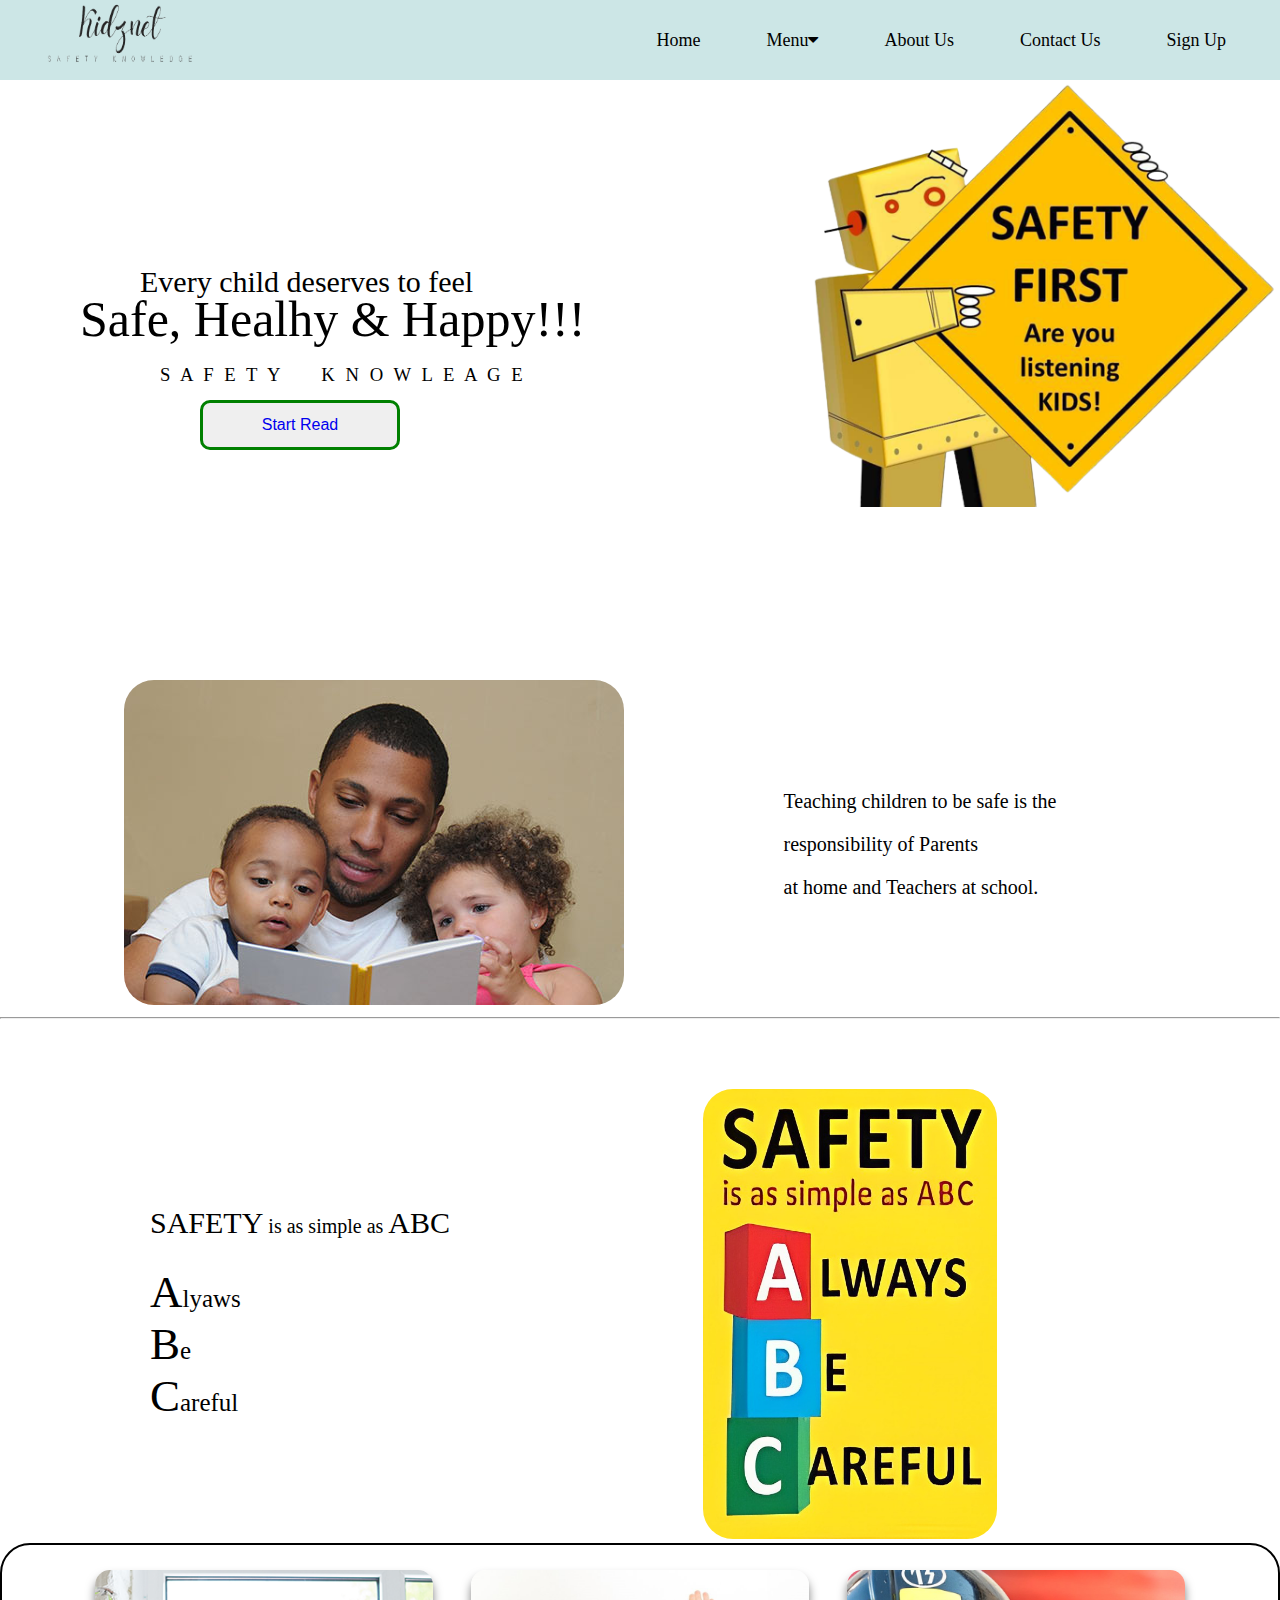
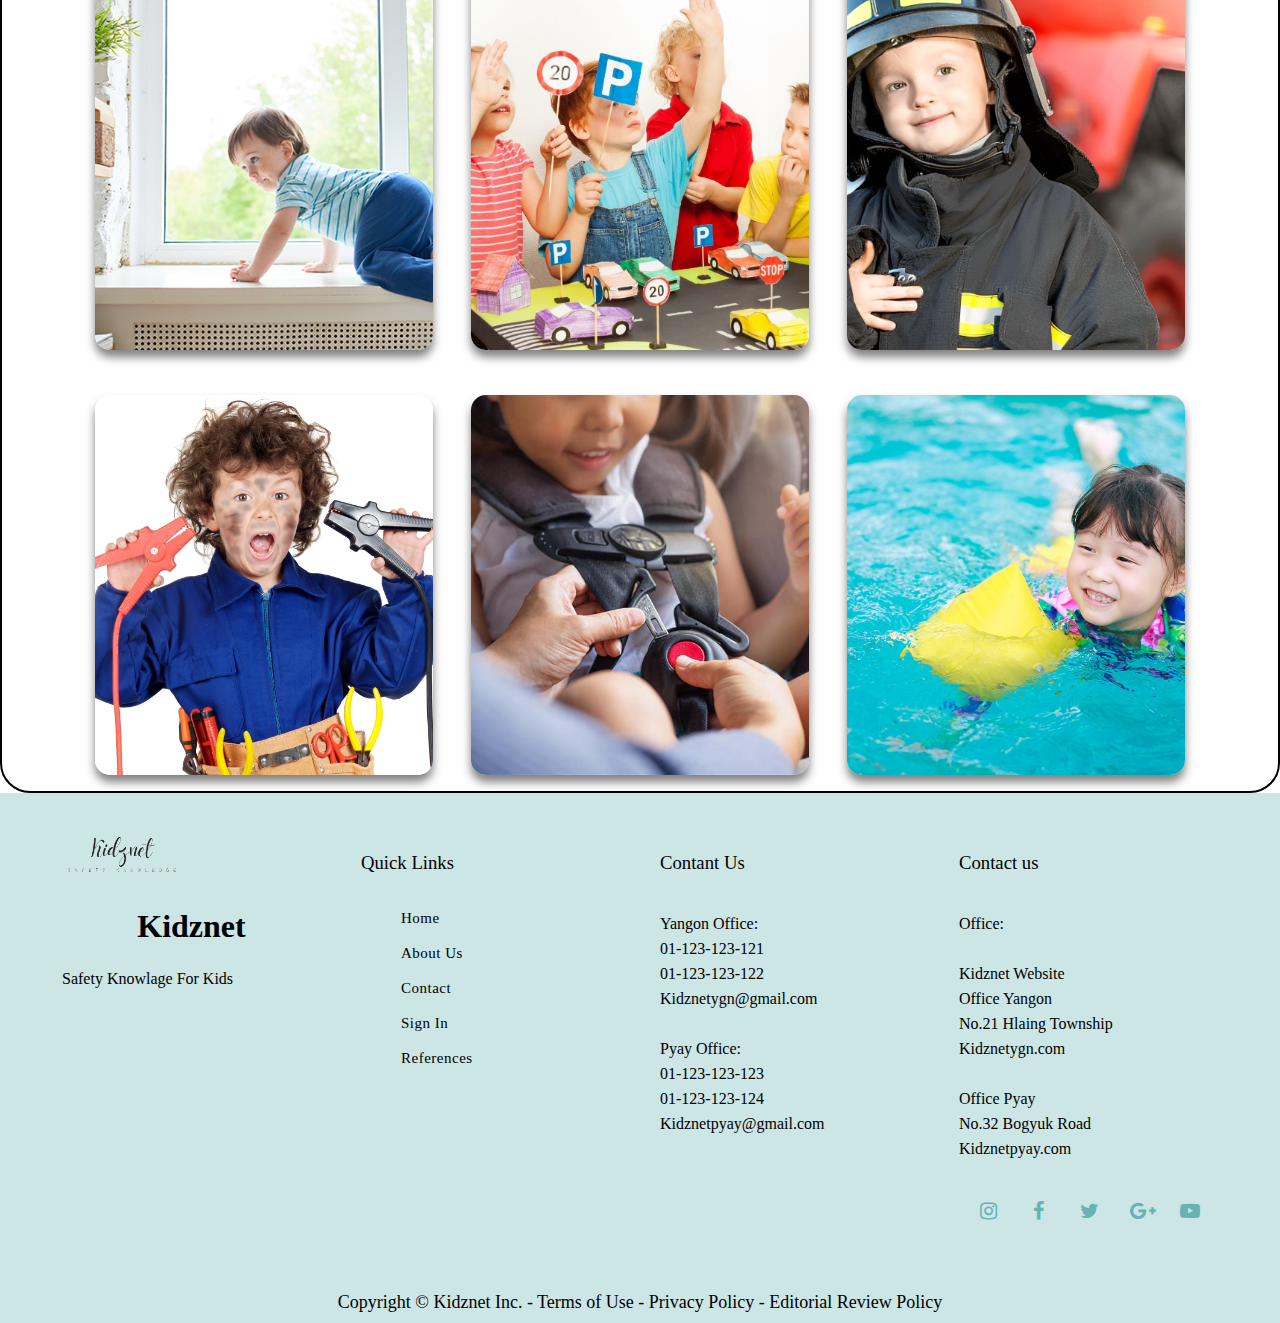
<file: index.html>
<!DOCTYPE html>
<html>
<head>
	<meta charset="utf-8">
	<meta name="viewport" content="width=device-width, initial-scale=1">
	<title>index</title>
	<link rel="stylesheet" type="text/css" href="Kidznet.css">
	<link rel="stylesheet" href="https://fonts.googleapis.com/css2?family=Material+Symbols+Outlined:opsz,wght,FILL,GRAD@20..48,100..700,0..1,-50..200" />
	<link rel="stylesheet" href="https://cdnjs.cloudflare.com/ajax/libs/font-awesome/5.15.3/css/all.min.css"/>
	<link rel="stylesheet" href="https://stackpath.bootstrapcdn.com/font-awesome/4.7.0/css/font-awesome.min.css">
	<link rel="icon" type="media/x-icon" href="Image/Logo1.png">
</head>
<body>
	<nav class="navbar">
		<div>
			<img class="logo" src="Image/Logo.png" alt="LOGO">
		</div>
		<ul class="nav-links">
			<input type="checkbox" id="checkbox_toggle" />
			<label for="checkbox_toggle" class="hamburger">&#9776;</label>
			<div class="menu">
				<li><a href="Index.html">Home</a></li>
				<li class="services">
					<a>Menu<i class="fa fa-caret-down"></i></a>
					<ul class="dropdown">
        	 			<li><a href="Home Safety.html">Home Safety</a></li>
        	 			<li><a href="Road Safety.html">Road Safety</a></li>   
        	 			<li><a href="Fire Safety.html">Fire Saftey</a></li>   
         			<li><a href="Electric Safety.html">Electric Saftey</a></li> 
        	 			<li><a href="Vehicles Safety.html">Vehicles Saftey</a></li>
        	 			<li><a href="Water Safety.html">Water Safety</a></li>
      				</ul>
				</li>
				<li><a href="About Us2.html">About Us</a><br></li>
				<li><a href="Contact Us.html">Contact Us</a><br></li>
				<li><a class="login" href="Choice.html">Sign Up</a><br></li>
			</div>
		</ul>
	</nav>

	<div class="OutImg-Home">
		<div class="Div-Home" >
			<h3 class="Name-Home">
				Every child deserves to feel
			</h3>
			<h3 class="Name1-Home">
	    		 Safe, Healhy & Happy!!!
			</h3>
			<h3 class="h3-Home">
				S A F E T Y  &nbsp; &nbsp;  K N O W L E A G E 
			</h3>
			<button class="bookmark-Home" type="submit" class="button"><a class="a" href="#Start">Start Read</a><br></button>
		</div>		
		<img class="img-Home" src="Image/IMG.png" alt="img">
	</div>

	<div class="Container-Home">
		<div class="Con-Home">
			<div class="Div1-Home">
				<div class="item-Home">
					<b>
						---Safety First---
					</b>
				</div>
				<div class="item-Home">
					<b>
						---Safety First---
					</b>
				</div>
				<div class="item-Home">
					<b>
						---Safety First---
					</b>
				</div>
				<div class="item-Home">
					<b>
						---Safety First---
					</b>
				</div>
				<div class="item-Home">
					<b>
						---Safety First---
					</b>
				</div>
				<div class="item-Home">
					<b>
						---Safety First---
					</b>
				</div>
			</div>
		</div>
	</div>

	<div class="part-Home">
		<div class="part1-Home">
			<div class="first-Home" id="Start">
				<img src="Image/Child.jpg" alt="child">
			</div>
			<div class="first-Home">
				<p class="p-Home">Teaching children to be safe is the</p>
				<p class="p-Home">responsibility of Parents</p>
				<p class="p-Home"> at home and Teachers at school.</p>
			</div>
		</div><hr>

		<div class="part2-Home">
			<div class="second-Home" id="sec">
				<div class="Second-div-Home">				
					<p class="sa2-Homes -Home">
						<span class="sa3-Home">SAFETY</span> is as simple as 
						<span class="sa3-Home"> ABC </span>
					</p><br><br>
				</div>
				<div class="Second-div-Home">
					<p class="S-Home">
						<span class="A-Home">A</span>lyaws<br>
						<span class="A-Home">B</span>e<br>
						<span class="A-Home">C</span>areful<br>
					</p>
				</div>
			</div>
			<div class="second-div-Home" id="img-Home">
				<img src="Image/ABC.jpg" alt="img">
			</div>
		</div>
	</div>

	<div class="Item-con-Home">
		<div class="wrapper-Home">
 			<div class="card-Home ">
 			 	<img src="Image/Home.jpg">
    			<div class="info-Home">
     				<h1>Home Safety</h1>
      				<p>Do you think your kids won't happen accident at home?.......</p>
     				<button><a href="Home Safety.html">Read More</a></button>
    			</div>
 			 </div>
  			<div class="card-Home">
  				<img src="Image/Road.jpg">
    			<div class="info-Home">
    			 	<h1>Road Safety</h1>
    			 	<p>Do you know which kind of dengerouse that children can have on road?......</p>
    				<button><a href="Road Safety.html">Read More</a></button>
    			</div>
  			</div>
  			<div class="card-Home">
  				<img src="Image/Fire1.jpg">
    			<div class="info-Home">
      				<h1>Fire Safety</h1>
    				<p>Do you know How To Make Safe In Fire?.......</p>
    				<button><a href="Fire Safety.html">Read More</a></button>
   				</div>
 			</div>
		</div>
		<div class="wrapper-Home">
			<div class="card-Home">
 			 	<img src="Image/Electric.jpg">
    			<div class="info-Home">
     				<h1>Electric Safety</h1>
      				<p>Do you think like you won't get electric shock?......</p>
     				<button><a href="Electric Safety.html">Read More</a></button>
    			</div>
 			 </div>
 			<div class="card-Home">
 			 	<img src="Image/Vehicles.jpg">
    			<div class="info-Home">
     				<h1>Vehicles Safety</h1>
      				<p>Stay Alert on Vehicles......</p>
     				<button><a href="Vehicles Safety.html">Read More</a></button>
    			</div>
 			 </div>
  			<div class="card-Home">
  				<img src="Image/Water.jpg">
    			<div class="info-Home">
    			 	<h1>Water Safety</h1>
    			 	<p>Among many safety issues, water safety is also very important for kids........</p>
    				<button><a href="Earthquake Safety.html">Read More</a></button>
    			</div>
    		</div>
		</div>
	</div>

<div class="footer">
        <div class="inner-footer">
            <div class="footer-items">
                <img class="logo-Footer" src="Image/Logo.png" alt="LOGO">
                <h1>Kidznet</h1>
                <p>Safety Knowlage For  Kids</p>
            </div>
        <div class="footer-items">
            <h3>Quick Links</h3>
            <div class="border1"></div>
            <ul>
                <a href="index.html"><li>Home</li></a>
                <a href="About Us2.html"><li>About Us</li></a>
                <a href="Contact Us.html"><li>Contact</li></a>
                <a href="Choice.html"><li>Sign In</li></a>
                <a href="References.html"><li>References</li></a>
            </ul>
        </div>
        <div class="footer-items">
            <h3>Contant Us</h3>
            <div class="border1"></div>  
            <p>
                Yangon Office:<br>
                01-123-123-121<br>
                01-123-123-122<br>
                Kidznetygn@gmail.com<br><br>
                Pyay Office:<br>
                01-123-123-123<br>
                01-123-123-124<br>
                Kidznetpyay@gmail.com
             </p>   
        </div>
        <div class="footer-items">
            <h3>Contact us</h3>
            <div class="border1"></div>
            <p> 
                <span>Office:</span><br><br>
                Kidznet Website<br>
                Office Yangon<br>
                No.21 Hlaing Township<br>
                Kidznetygn.com<br><br>
                Office Pyay<br>
                No.32 Bogyuk Road<br>
                Kidznetpyay.com
            </p>
            <div class="social-media">
                <a href="https://www.instagram.com/"><i class="fa fa-instagram"></i></a>
                <a href="https://www.facebook.com/"><i class="fa fa-facebook"></i></a>
                <a href="https://www.twitter.com/"><i class="fa fa-twitter"></i></a>
                <a href="https://www.google.com/"><i class="fa fa-google-plus"></i></a>
                <a href="https://www.youtube.com/"><i class="fa fa-youtube-play"></i></a>
            </div> 
        </div>
    </div>
 
    <div class="footer-bottom">
        Copyright © Kidznet Inc. - Terms of Use - Privacy Policy - Editorial Review Policy
    </div>
</div>
	
</body>
</html>
</file>
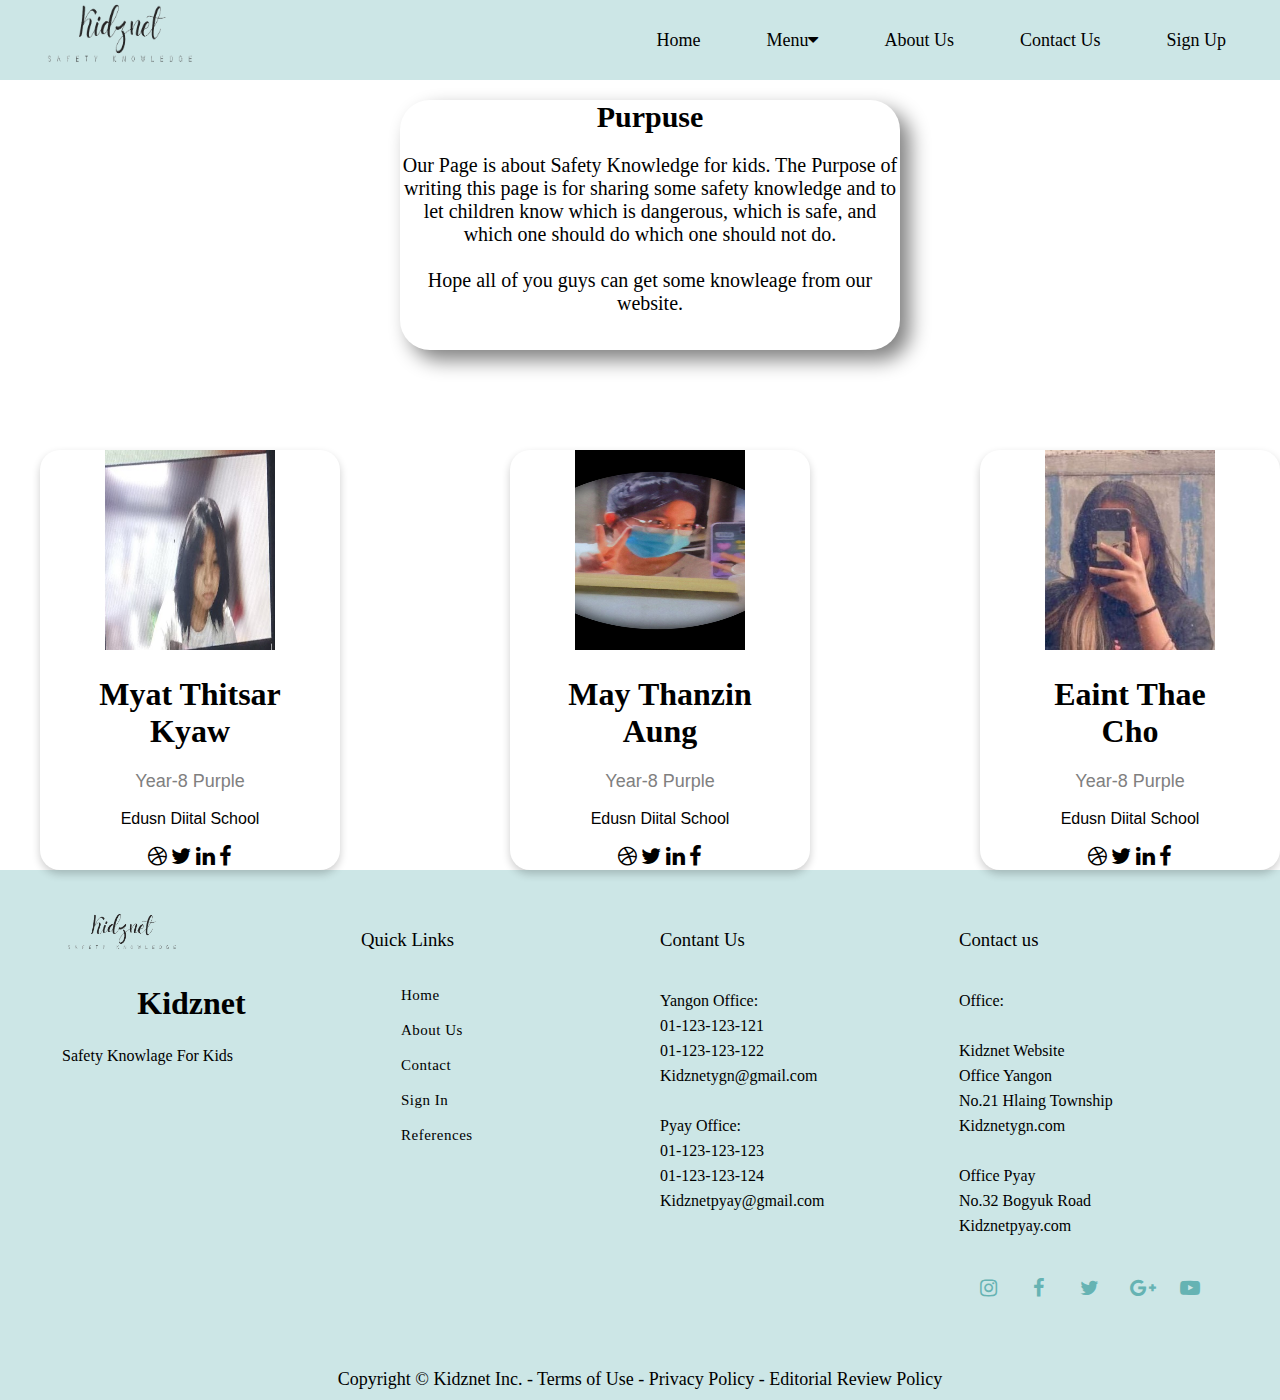
<file: About Us2.html>
<!DOCTYPE html>
<html>
<head>
	<meta charset="utf-8">
	<meta name="viewport" content="width=device-width, initial-scale=1">
	<title>About Us</title>
	<link rel="stylesheet" type="text/css" href="Kidznet.css">
	<link rel="stylesheet" href="https://fonts.googleapis.com/css2?family=Material+Symbols+Outlined:opsz,wght,FILL,GRAD@20..48,100..700,0..1,-50..200" />
	<link rel="stylesheet" href="https://cdnjs.cloudflare.com/ajax/libs/font-awesome/5.15.3/css/all.min.css"/>
	<link rel="stylesheet" href="https://stackpath.bootstrapcdn.com/font-awesome/4.7.0/css/font-awesome.min.css">
	<link rel="icon" type="media/x-icon" href="Image/Logo1.png">
</head>
<body>
	<nav class="navbar">
		<div>
			<img class="logo" src="Image/Logo.png" alt="LOGO">
		</div>
	<ul class="nav-links">
		<input type="checkbox" id="checkbox_toggle" />
		<label for="checkbox_toggle" class="hamburger">&#9776;</label>
		<div class="menu">
		<li><a href="Index.html">Home</a></li>
		<li class="services">
			<a>Menu<i class="fa fa-caret-down"></i></a>
	<ul class="dropdown">
         <li><a href="Home Safety.html">Home Safety</a></li>
         <li><a href="Road Safety.html">Road Safety</a></li>   
         <li><a href="Fire Safety.html">Fire Saftey</a></li>   
         <li><a href="Electric Safety.html">Electric Saftey</a></li> 
         <li><a href="Vehicles Safety.html">Vehicles Saftey</a></li>
         <li><a href="Water Safety.html">Water Safety</a></li>
      </ul>
		</li>
		<li><a href="About Us2.html">About Us</a><br></li>
		<li><a href="Contact Us.html">Contact Us</a><br></li>
		<li><a class="login" href="Choice.html">Sign Up</a><br></li>
		</div>
	</ul>
	</nav>
    <div class="-aboutus">
        <h1>Purpuse</h1>
        <p>
            Our Page is about Safety Knowledge for kids. The Purpose of writing this page is for sharing some safety knowledge and to let children know which is dangerous, which is safe, and which one should do which one should not do. <br><br>
            Hope all of you guys can get some knowleage from our website.
        </p>
    </div>
	 <div class="flex-AboutUs">         
      <div class="card-AboutUs">
            <img src="Image1/Myat T.jpg" alt="MTSK">
            <h1>Myat Thitsar Kyaw</h1>
            <p class="title-AboutUs">Year-8 Purple</p>
            <p>Edusn Diital School</p>
      <div>
          <a class="a-AboutUs" href="https://www.dribble.com/"><i class="fa fa-dribbble"></i></a> 
             <a class="a-AboutUs" href="https://www.twitter.com/"><i class="fa fa-twitter"></i></a>  
            <a class="a-AboutUs" href="https://www.linkedin.com/"><i class="fa fa-linkedin"></i></a>  
            <a class="a-AboutUs" href="https://www.facebook.com/"><i class="fa fa-facebook"></i></a> 
      </div>
      </div>

      <div class="card-AboutUs">
            <img class="MTZA" src="Image1/MTZA.jpg" alt="MTZA">
            <h1>May Thanzin Aung</h1>
            <p class="title-AboutUs">Year-8 Purple</p>
            <p>Edusn Diital School</p>
      <div>
            <a class="a-AboutUs" href="https://www.dribble.com/"><i class="fa fa-dribbble"></i></a> 
             <a class="a-AboutUs" href="https://www.twitter.com/"><i class="fa fa-twitter"></i></a>  
            <a class="a-AboutUs" href="https://www.linkedin.com/"><i class="fa fa-linkedin"></i></a>  
            <a class="a-AboutUs" href="https://www.facebook.com/"><i class="fa fa-facebook"></i></a> 
      </div>
      </div>

      <div class="card-AboutUs">
            <img src="Image1/ETC.jpg" alt="ETC">
            <h1>Eaint Thae Cho</h1>
            <p class="title-AboutUs">Year-8 Purple</p>
            <p>Edusn Diital School</p>
      <div>
            <a class="a-AboutUs" href="https://www.dribble.com/"><i class="fa fa-dribbble"></i></a> 
             <a class="a-AboutUs" href="https://www.twitter.com/"><i class="fa fa-twitter"></i></a>  
            <a class="a-AboutUs" href="https://www.linkedin.com/"><i class="fa fa-linkedin"></i></a>  
            <a class="a-AboutUs" href="https://www.facebook.com/"><i class="fa fa-facebook"></i></a> 
      </div>
      </div>
   </div>

<div class="footer">
        <div class="inner-footer">
            <div class="footer-items">
                <img class="logo-Footer" src="Image/Logo.png" alt="LOGO">
                <h1>Kidznet</h1>
                <p>Safety Knowlage For  Kids</p>
            </div>
        <div class="footer-items">
            <h3>Quick Links</h3>
            <div class="border1"></div>
            <ul>
                <a href="index.html"><li>Home</li></a>
                <a href="About Us2.html"><li>About Us</li></a>
                <a href="Contact Us.html"><li>Contact</li></a>
                <a href="Choice.html"><li>Sign In</li></a>
                <a href="References.html"><li>References</li></a>
            </ul>
        </div>
        <div class="footer-items">
            <h3>Contant Us</h3>
            <div class="border1"></div>  
            <p>
                Yangon Office:<br>
                01-123-123-121<br>
                01-123-123-122<br>
                Kidznetygn@gmail.com<br><br>
                Pyay Office:<br>
                01-123-123-123<br>
                01-123-123-124<br>
                Kidznetpyay@gmail.com
             </p>   
        </div>
        <div class="footer-items">
            <h3>Contact us</h3>
            <div class="border1"></div>
            <p> 
                <span>Office:</span><br><br>
                Kidznet Website<br>
                Office Yangon<br>
                No.21 Hlaing Township<br>
                Kidznetygn.com<br><br>
                Office Pyay<br>
                No.32 Bogyuk Road<br>
                Kidznetpyay.com
            </p>
            <div class="social-media">
                <a href="https://www.instagram.com/"><i class="fa fa-instagram"></i></a>
                <a href="https://www.facebook.com/"><i class="fa fa-facebook"></i></a>
                <a href="https://www.twitter.com/"><i class="fa fa-twitter"></i></a>
                <a href="https://www.google.com/"><i class="fa fa-google-plus"></i></a>
                <a href="https://www.youtube.com/"><i class="fa fa-youtube-play"></i></a>
            </div> 
        </div>
    </div>
 
    <div class="footer-bottom">
        Copyright © Kidznet Inc. - Terms of Use - Privacy Policy - Editorial Review Policy
    </div>
</div>
</body>
</html>
</file>
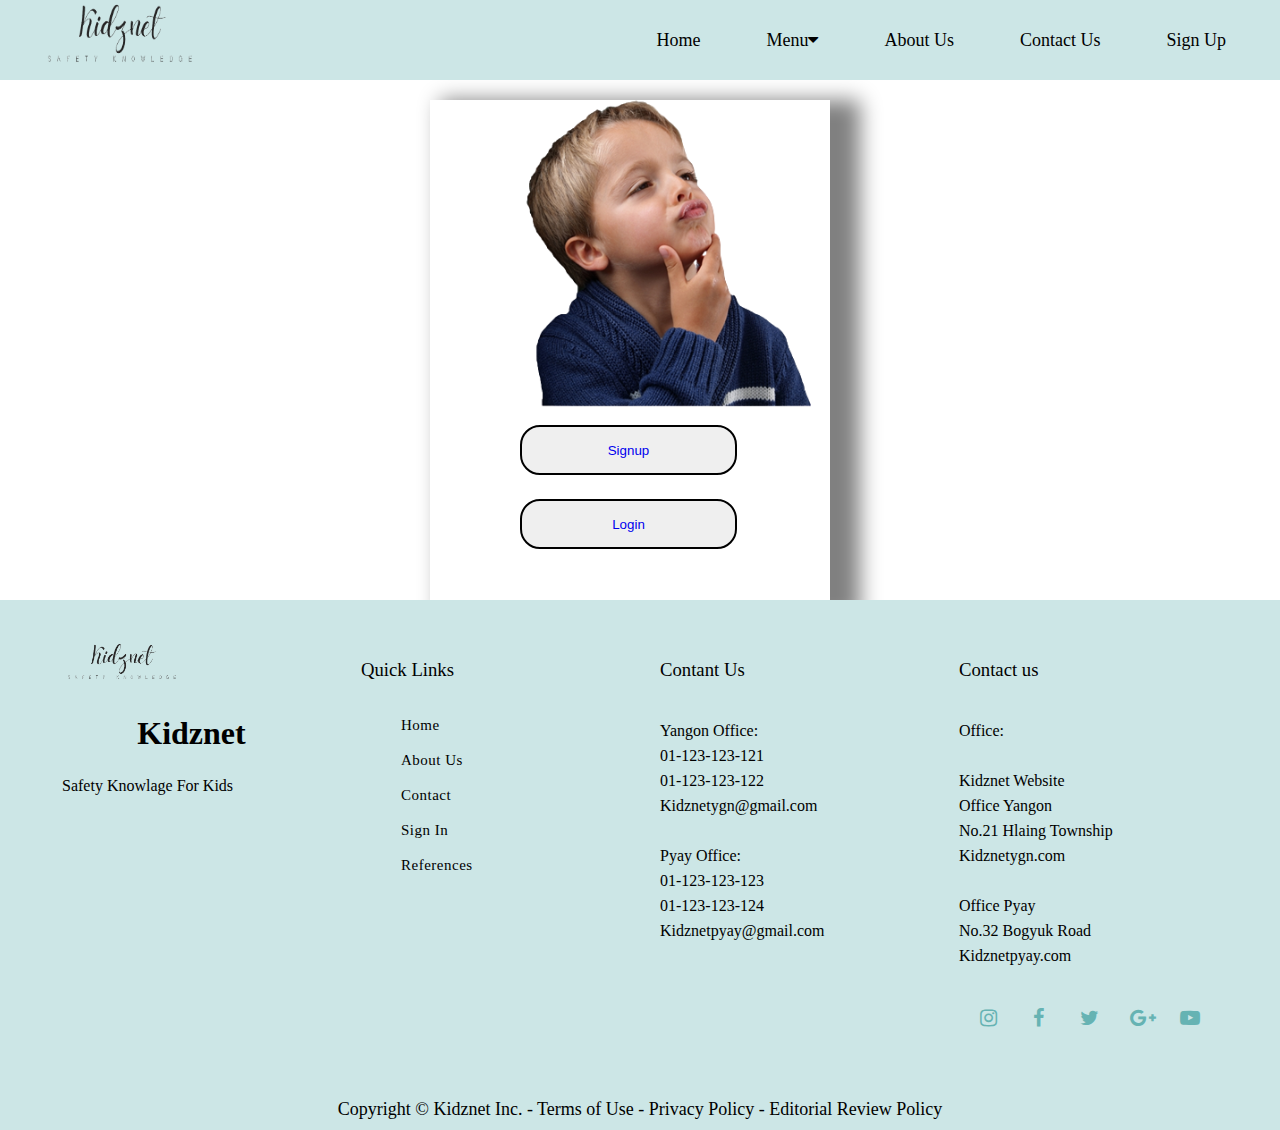
<file: Choice.html>
<!DOCTYPE html>
<html>
<head>
	<meta charset="utf-8">
	<meta name="viewport" content="width=device-width, initial-scale=1">
	<title>Choice</title>
	<link rel="stylesheet" type="text/css" href="Kidznet.css">
	<link rel="stylesheet" href="https://fonts.googleapis.com/css2?family=Material+Symbols+Outlined:opsz,wght,FILL,GRAD@20..48,100..700,0..1,-50..200" />
	<link rel="stylesheet" href="https://cdnjs.cloudflare.com/ajax/libs/font-awesome/5.15.3/css/all.min.css"/>
	<link rel="stylesheet" href="https://stackpath.bootstrapcdn.com/font-awesome/4.7.0/css/font-awesome.min.css">
	<link rel="icon" type="media/x-icon" href="Logo1.png">
    
</head>
<body>
	<nav class="navbar">
		<div>
			<img class="logo" src="Image/Logo.png" alt="LOGO">
		</div>
	<ul class="nav-links">
		<input type="checkbox" id="checkbox_toggle" />
		<label for="checkbox_toggle" class="hamburger">&#9776;</label>
		<div class="menu">
		<li><a href="Index.html">Home</a></li>
		<li class="services">
			<a>Menu<i class="fa fa-caret-down"></i></a>
		<ul class="dropdown">
         <li><a href="Home Safety.html">Home Safety</a></li>
         <li><a href="Road Safety.html">Road Safety</a></li>   
         <li><a href="Fire Safety.html">Fire Saftey</a></li>   
         <li><a href="Electric Safety.html">Electric Saftey</a></li> 
         <li><a href="Vehicles Safety.html">Vehicles Saftey</a></li>
         <li><a href="Water Safety.html">Water Safety</a></li>
      </ul>
		</li>
		<li><a href="About Us2.html">About Us</a><br></li>
		<li><a href="Contact Us.html">Contact Us</a><br></li>
		<li><a class="login" href="Choice.html">Sign Up</a><br></li>
		</div>
	</ul>
	</nav>
	
	<div class="container-choice">
		<div class="img-choice">
			<img  src="Image/Thinking.png" alt="Choice">
		</div>
		<button class="button-choice" type="submit"><a class="a-choice" href="Sign up.html">Signup</a></button><br><br><br>
		<button class="button-choice" type="submit"><a class="a-choice" href="Login Form.html">Login</a></button>
	</div>

<div class="footer">
  		<div class="inner-footer">
			<div class="footer-items">
				<img class="logo-Footer" src="Image/Logo.png" alt="LOGO">
    	  		<h1>Kidznet</h1>
      			<p>Safety Knowlage For  Kids</p>
    		</div>
    	<div class="footer-items">
      		<h3>Quick Links</h3>
      		<div class="border1"></div>
        	<ul>
          		<a href="index.html"><li>Home</li></a>
          		<a href="About Us2.html"><li>About Us</li></a>
          		<a href="Contact Us.html"><li>Contact</li></a>
          		<a href="Choice.html"><li>Sign In</li></a>
          		<a href="References.html"><li>References</li></a>
        	</ul>
    	</div>
    	<div class="footer-items">
     	 	<h3>Contant Us</h3>
      		<div class="border1"></div>  
            <p>
                Yangon Office:<br>
               	01-123-123-121<br>
            	01-123-123-122<br>
                Kidznetygn@gmail.com<br><br>
               	Pyay Office:<br>
                01-123-123-123<br>
                01-123-123-124<br>
                Kidznetpyay@gmail.com
             </p>   
    	</div>
    	<div class="footer-items">
      		<h3>Contact us</h3>
      		<div class="border1"></div>
        	<p> 
                <span>Office:</span><br><br>
                Kidznet Website<br>
                Office Yangon<br>
                No.21 Hlaing Township<br>
                Kidznetygn.com<br><br>
                Office Pyay<br>
                No.32 Bogyuk Road<br>
                Kidznetpyay.com
            </p>
        	<div class="social-media">
          		 <a href="https://www.instagram.com/"><i class="fa fa-instagram"></i></a>
                <a href="https://www.facebook.com/"><i class="fa fa-facebook"></i></a>
                <a href="https://www.twitter.com/"><i class="fa fa-twitter"></i></a>
                <a href="https://www.google.com/"><i class="fa fa-google-plus"></i></a>
                <a href="https://www.youtube.com/"><i class="fa fa-youtube-play"></i></a>
        	</div> 
    	</div>
  	</div>
 
  	<div class="footer-bottom">
    	Copyright © Kidznet Inc. - Terms of Use - Privacy Policy - Editorial Review Policy
  	</div>
</div>
</body>
</html>
</file>
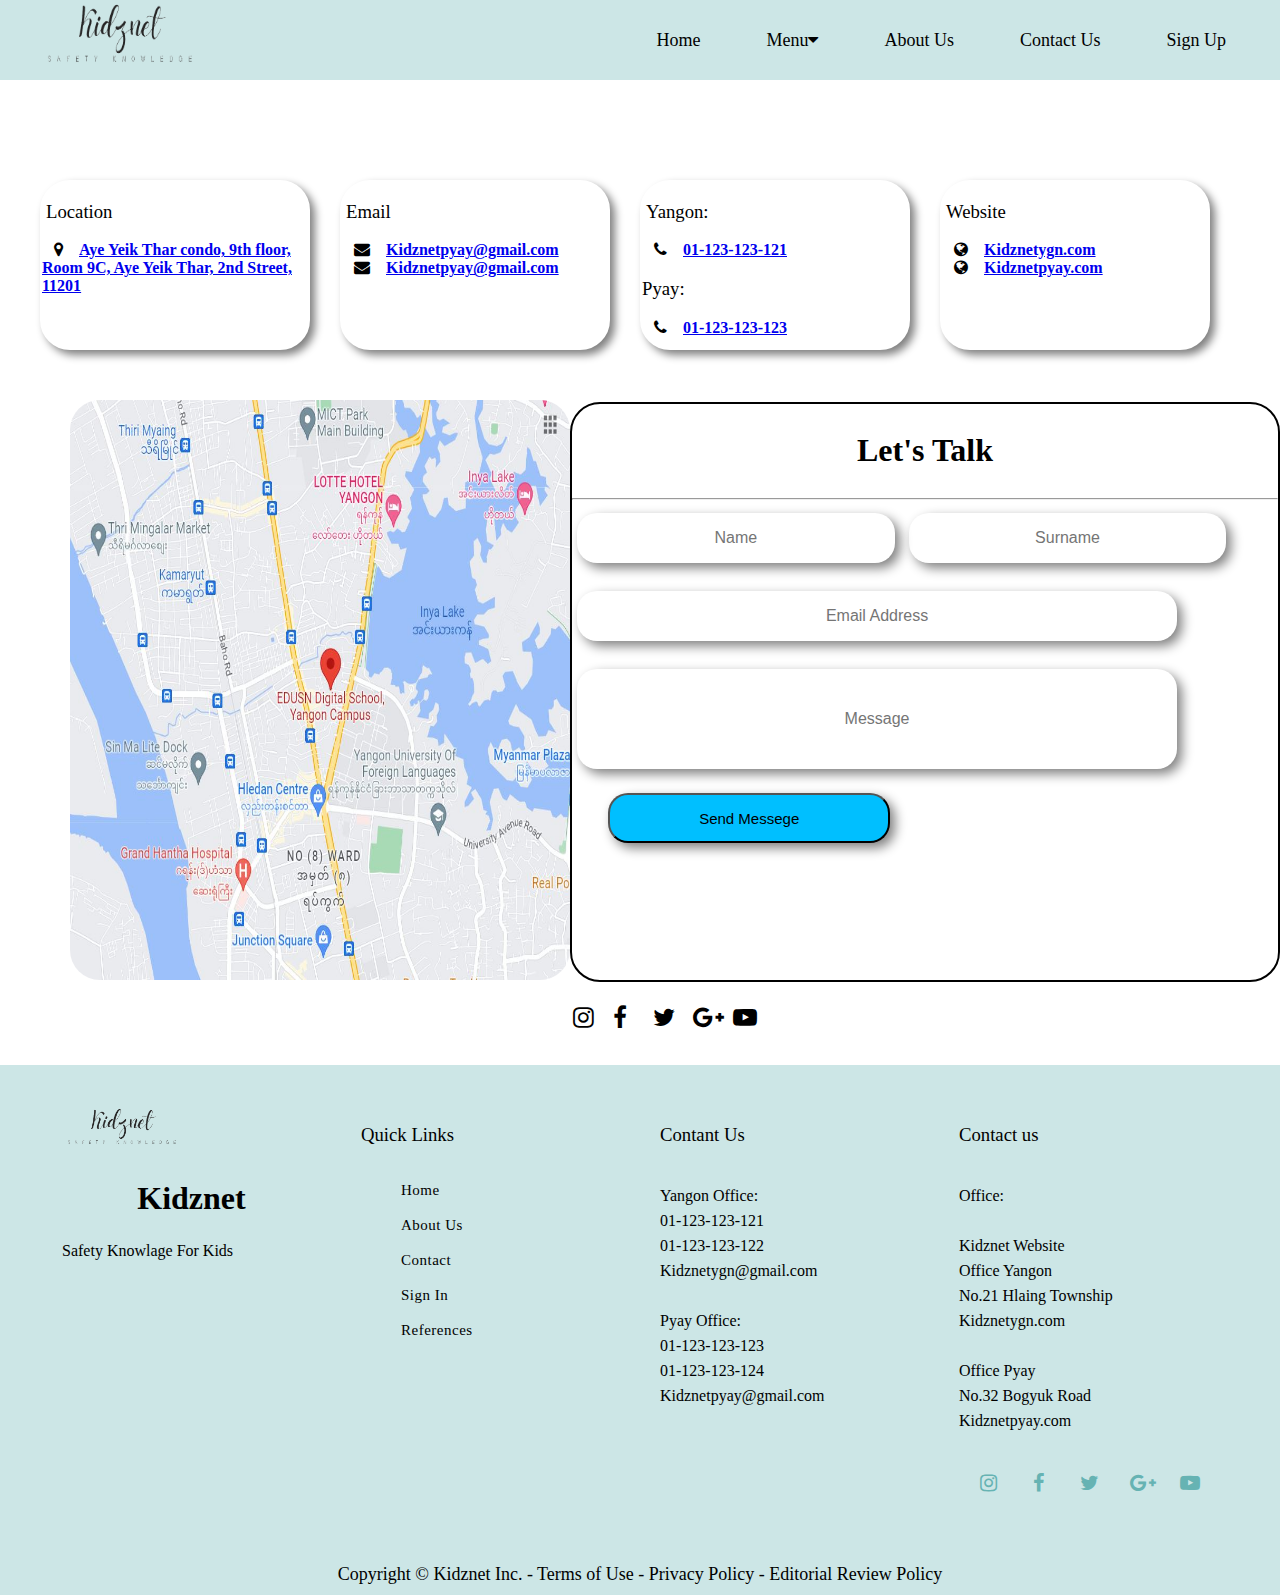
<file: Contact Us.html>
<!DOCTYPE html>
<html>
<head>
    <meta charset="utf-8">
    <meta name="viewport" content="width=device-width, initial-scale=1">
    <title>Contact US</title>
    <link rel="stylesheet" type="text/css" href="Kidznet.css">
    <link rel="stylesheet" href="https://fonts.googleapis.com/css2?family=Material+Symbols+Outlined:opsz,wght,FILL,GRAD@20..48,100..700,0..1,-50..200" />
    <link rel="stylesheet" href="https://cdnjs.cloudflare.com/ajax/libs/font-awesome/5.15.3/css/all.min.css"/>
    <link rel="stylesheet" href="https://stackpath.bootstrapcdn.com/font-awesome/4.7.0/css/font-awesome.min.css">
    <link rel="icon" type="media/x-icon" href="Logo1.png">
</head>
<body>
    <nav class="navbar">
        <div>
            <img class="logo" src="Image/Logo.png" alt="LOGO">
        </div>
    <ul class="nav-links">
        <input type="checkbox" id="checkbox_toggle" />
        <label for="checkbox_toggle" class="hamburger">&#9776;</label>
        <div class="menu">
        <li><a href="Index.html">Home</a></li>
        <li class="services">
            <a>Menu<i class="fa fa-caret-down"></i></a>
        <ul class="dropdown">
         <li><a href="Home Safety.html">Home Safety</a></li>
         <li><a href="Road Safety.html">Road Safety</a></li>   
         <li><a href="Fire Safety.html">Fire Saftey</a></li>   
         <li><a href="Electric Safety.html">Electric Saftey</a></li> 
         <li><a href="Vehicles Safety.html">Vehicles Saftey</a></li>
         <li><a href="Water Safety.html">Water Safety</a></li>
      </ul>
        </li>
        <li><a href="About Us2.html">About Us</a><br></li>
        <li><a href="Contact Us.html">Contact Us</a><br></li>
        <li><a class="login" href="Choice.html">Sign Up</a><br></li>
        </div>
    </ul>
    </nav>



    <div class="container-ContactUs">
            <div class="content-ContactUs">
                <ul class="contact-ul-ContactUs">
                     <div class="A-ContantUs">
                        <div class="border-ContactUs">
                            <h3 class="h-ContactUs">Location</h3>
                            <i id="i-ContactUs" class="fa fa-map-marker"></i>
                            <a href="https://goo.gl/maps/3rCALM9UXdFBrBT69">
                                <b class="text-ContantUs">Aye Yeik Thar condo, 9th floor, Room 9C, Aye Yeik Thar, 2nd Street, 11201</b>
                            </a>
                        </div>     
                    </div>
                    <div class="B-ContantUs">
                        <div class="border-ContactUs">
                            <h3 class="h-ContactUs">Email</h3>
                            <i id="i-ContactUs" class="fa fa-envelope"></i>
                            <a href="Kidznetygn@gmail.com">
                                <b class="text-ContantUs">
                                Kidznetpyay@gmail.com</b></a><br>
                                <i id="i-ContactUs" class="fa fa-envelope"></i>
                                <a href="Kidznetygn@gmail.com">
                                <b class="text-ContantUs">
                                 Kidznetpyay@gmail.com</b>
                            </a>
                        </div>
                    </div>
                    <div class="C-ContantUs">
                        <div class="border-ContactUs">                       
                            <h3 class="h-ContactUs">Yangon:</h3>
                            <i id="i-ContactUs" class="fa fa-phone"></i>
                            <a href="tel:08510004495"><b class="text-ContantUs">01-123-123-121</b></a>
                            <h3>Pyay:</h3>
                            <i id="i-ContactUs" class="fa fa-phone"></i>
                            <a href="tel:08510005495"><b class="text-ContantUs">01-123-123-123</b></a>
                        </div>
                    </div>
                    <div class="D-ContantUs">
                        <div class="border-ContactUs">                        
                            <h3 class="h-ContactUs">Website</h3>
                            <i id="i-ContactUs" class="fa fa-globe"></i>
                            <a href="Kidznet.com"><b class="text-ContantUs">
                            Kidznetygn.com</b></a><br>
                            <i id="i-ContactUs" class="fa fa-globe"></i>
                            <a href="Kidznetpyay.com"><b class="text-ContantUs">
                            Kidznetpyay.com</b></a>     
                        </div>
                    </div>
                </ul>
            </div>
            <div class="-ContactUs">
                <div class="C-ContactUs">
                    <a href="https://goo.gl/maps/3rCALM9UXdFBrBT69"></a><img class="img-ContactUs" src="Image/Kids.jpg" alt="kid">
                </div>
                <div class="A-ContactUs">
                    <form class="B-ContactUs">
                        <h1 class="h1-ContactUs">Let's Talk</h1><hr>
                        <input class="input-ContactUs A1-ContactUs" type="text" placeholder="Name" id="fname" name="fname" size="50">
                        <input class="input-ContactUs A2-ContactUs"  type="text" placeholder="Surname" id="fname" name="fname" size="50"><br><br>
                        <input class="input-ContactUs A3-ContactUs" type="text" placeholder="Email Address" id="fname" name="fname" size="50"><br><br>
                        <input class="input-ContactUs A4-ContactUs" type="text" placeholder="Message" id="fname" name="fname" size="50"><br><br><br>
                        <button class="button-ContactUs" type="submit" onclick="alert('🥳🎉🎊You Have Send Messege🥳🎉🎊')">Send Messege</button>
                    </form>
                </div>
            </div>

            <div class="footer-content">
                <ul class="socials">
                  <a href="https://www.instagram.com/"><i class="fa fa-instagram"></i></a>
                <a href="https://www.facebook.com/"><i class="fa fa-facebook"></i></a>
                <a href="https://www.twitter.com/"><i class="fa fa-twitter"></i></a>
                <a href="https://www.google.com/"><i class="fa fa-google-plus"></i></a>
                <a href="https://www.youtube.com/"><i class="fa fa-youtube-play"></i></a>
                </ul>
            </div>
            <div class="footer">
        <div class="inner-footer">
            <div class="footer-items">
                <img class="logo-Footer" src="Image/Logo.png" alt="LOGO">
                <h1>Kidznet</h1>
                <p>Safety Knowlage For  Kids</p>
            </div>
        <div class="footer-items">
            <h3>Quick Links</h3>
            <div class="border1"></div>
            <ul>
                <a href="index.html"><li>Home</li></a>
                <a href="About Us2.html"><li>About Us</li></a>
                <a href="Contact Us.html"><li>Contact</li></a>
                <a href="Choice.html"><li>Sign In</li></a>
                <a href="References.html"><li>References</li></a>
            </ul>
        </div>
        <div class="footer-items">
            <h3>Contant Us</h3>
            <div class="border1"></div>  
            <p>
                Yangon Office:<br>
                01-123-123-121<br>
                01-123-123-122<br>
                Kidznetygn@gmail.com<br><br>
                Pyay Office:<br>
                01-123-123-123<br>
                01-123-123-124<br>
                Kidznetpyay@gmail.com
             </p>   
        </div>
        <div class="footer-items">
            <h3>Contact us</h3>
            <div class="border1"></div>
            <p> 
                <span>Office:</span><br><br>
                Kidznet Website<br>
                Office Yangon<br>
                No.21 Hlaing Township<br>
                Kidznetygn.com<br><br>
                Office Pyay<br>
                No.32 Bogyuk Road<br>
                Kidznetpyay.com
            </p>
            <div class="social-media">
                <a href="#"><i class="fa fa-instagram"></i></a>
                <a href="#"><i class="fa fa-facebook"></i></a>
                <a href="#"><i class="fa fa-twitter"></i></a>
                <a href="#"><i class="fa fa-google-plus"></i></a>
                <a href="#"><i class="fa fa-youtube-play"></i></a>
            </div> 
        </div>
    </div>
 
    <div class="footer-bottom">
        Copyright © Kidznet Inc. - Terms of Use - Privacy Policy - Editorial Review Policy
    </div>
</div>
</body>
</html>
</file>
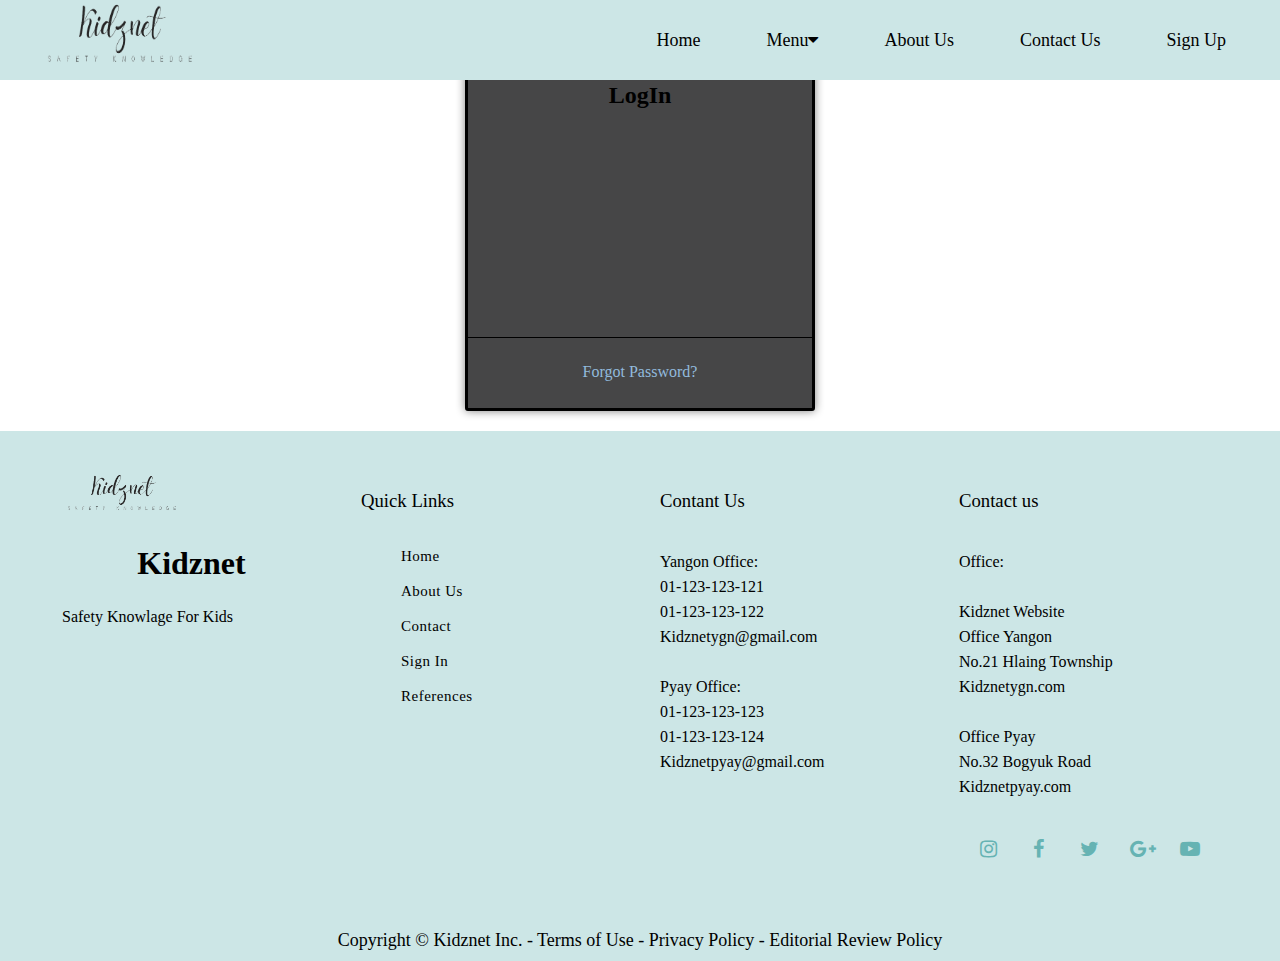
<file: Login Form.html>
<!DOCTYPE html>
<html>
<head>
	<meta charset="utf-8">
	<meta name="viewport" content="width=device-width, initial-scale=1">
	<title>Login Form</title>
	<link rel="stylesheet" type="text/css" href="Kidznet.css">
	<link rel="stylesheet" href="https://fonts.googleapis.com/css2?family=Material+Symbols+Outlined:opsz,wght,FILL,GRAD@20..48,100..700,0..1,-50..200" />
	<link rel="stylesheet" href="https://cdnjs.cloudflare.com/ajax/libs/font-awesome/5.15.3/css/all.min.css"/>
	<link rel="stylesheet" href="https://stackpath.bootstrapcdn.com/font-awesome/4.7.0/css/font-awesome.min.css">
	<link rel="icon" type="media/x-icon" href="Image/Logo1.png">
	</head>
<body>
    	<nav class="navbar">
        <div>
            <img class="logo" src="Image/Logo.png" alt="LOGO">
        </div>
    <ul class="nav-links">
        <input type="checkbox" id="checkbox_toggle" />
        <label for="checkbox_toggle" class="hamburger">&#9776;</label>
        <div class="menu">
        <li><a href="Index.html">Home</a></li>
        <li class="services">
            <a>Menu<i class="fa fa-caret-down"></i></a>
        <ul class="dropdown">
         <li><a href="Home Safety.html">Home Safety</a></li>
         <li><a href="Road Safety.html">Road Safety</a></li>   
         <li><a href="Fire Safety.html">Fire Saftey</a></li>   
         <li><a href="Electric Safety.html">Electric Saftey</a></li> 
         <li><a href="Vehicles Safety.html">Vehicles Saftey</a></li>
         <li><a href="Water Safety.html">Water Safety</a></li>
      </ul>
        </li>
        <li><a href="About Us2.html">About Us</a><br></li>
        <li><a href="Contact Us.html">Contact Us</a><br></li>
        <li><a class="login" href="Choice.html">Sign Up</a><br></li>
        </div>
    </ul>
    </nav>
    
	<div class="container-Login fadeInDown-Login">
	 	<div id="formContent-Login">
	    	<h2 class="active">  LogIn </h2>
	    	<h2 class="inactive underlineHover-Login">LogIn</h2>  
	    	<form>
	      		<input type="text" class="fadeIn-Login second-Login" placeholder="Username">
	      		<input type="password" class="fadeIn-Login third-Login" placeholder="Password">
	      		<input type="submit" class="fadeIn-Login fourth-Login"  onclick="alert('You Have Logged In')" value="Log In">
	    	</form>   
	    <div id="formFooter-Login">
	      	<a class="a-Login underlineHover-Login" href="#">Forgot Password?</a>
	    </div>
	  </div>
	</div>
<div class="footer">
        <div class="inner-footer">
            <div class="footer-items">
                <img class="logo-Footer" src="Image/Logo.png" alt="LOGO">
                <h1>Kidznet</h1>
                <p>Safety Knowlage For  Kids</p>
            </div>
        <div class="footer-items">
            <h3>Quick Links</h3>
            <div class="border1"></div>
            <ul>
                <a href="index.html"><li>Home</li></a>
                <a href="About Us2.html"><li>About Us</li></a>
                <a href="Contact Us.html"><li>Contact</li></a>
                <a href="Choice.html"><li>Sign In</li></a>
                <a href="References.html"><li>References</li></a>
            </ul>
        </div>
        <div class="footer-items">
            <h3>Contant Us</h3>
            <div class="border1"></div>  
            <p>
                Yangon Office:<br>
                01-123-123-121<br>
                01-123-123-122<br>
                Kidznetygn@gmail.com<br><br>
                Pyay Office:<br>
                01-123-123-123<br>
                01-123-123-124<br>
                Kidznetpyay@gmail.com
             </p>   
        </div>
        <div class="footer-items">
            <h3>Contact us</h3>
            <div class="border1"></div>
            <p> 
                <span>Office:</span><br><br>
                Kidznet Website<br>
                Office Yangon<br>
                No.21 Hlaing Township<br>
                Kidznetygn.com<br><br>
                Office Pyay<br>
                No.32 Bogyuk Road<br>
                Kidznetpyay.com
            </p>
            <div class="social-media">
                <a href="https://www.instagram.com/"><i class="fa fa-instagram"></i></a>
                <a href="https://www.facebook.com/"><i class="fa fa-facebook"></i></a>
                <a href="https://www.twitter.com/"><i class="fa fa-twitter"></i></a>
                <a href="https://www.google.com/"><i class="fa fa-google-plus"></i></a>
                <a href="https://www.youtube.com/"><i class="fa fa-youtube-play"></i></a>
            </div> 
        </div>
    </div>
 
    <div class="footer-bottom">
        Copyright © Kidznet Inc. - Terms of Use - Privacy Policy - Editorial Review Policy
    </div>
</div>
</body>
</html>
</file>
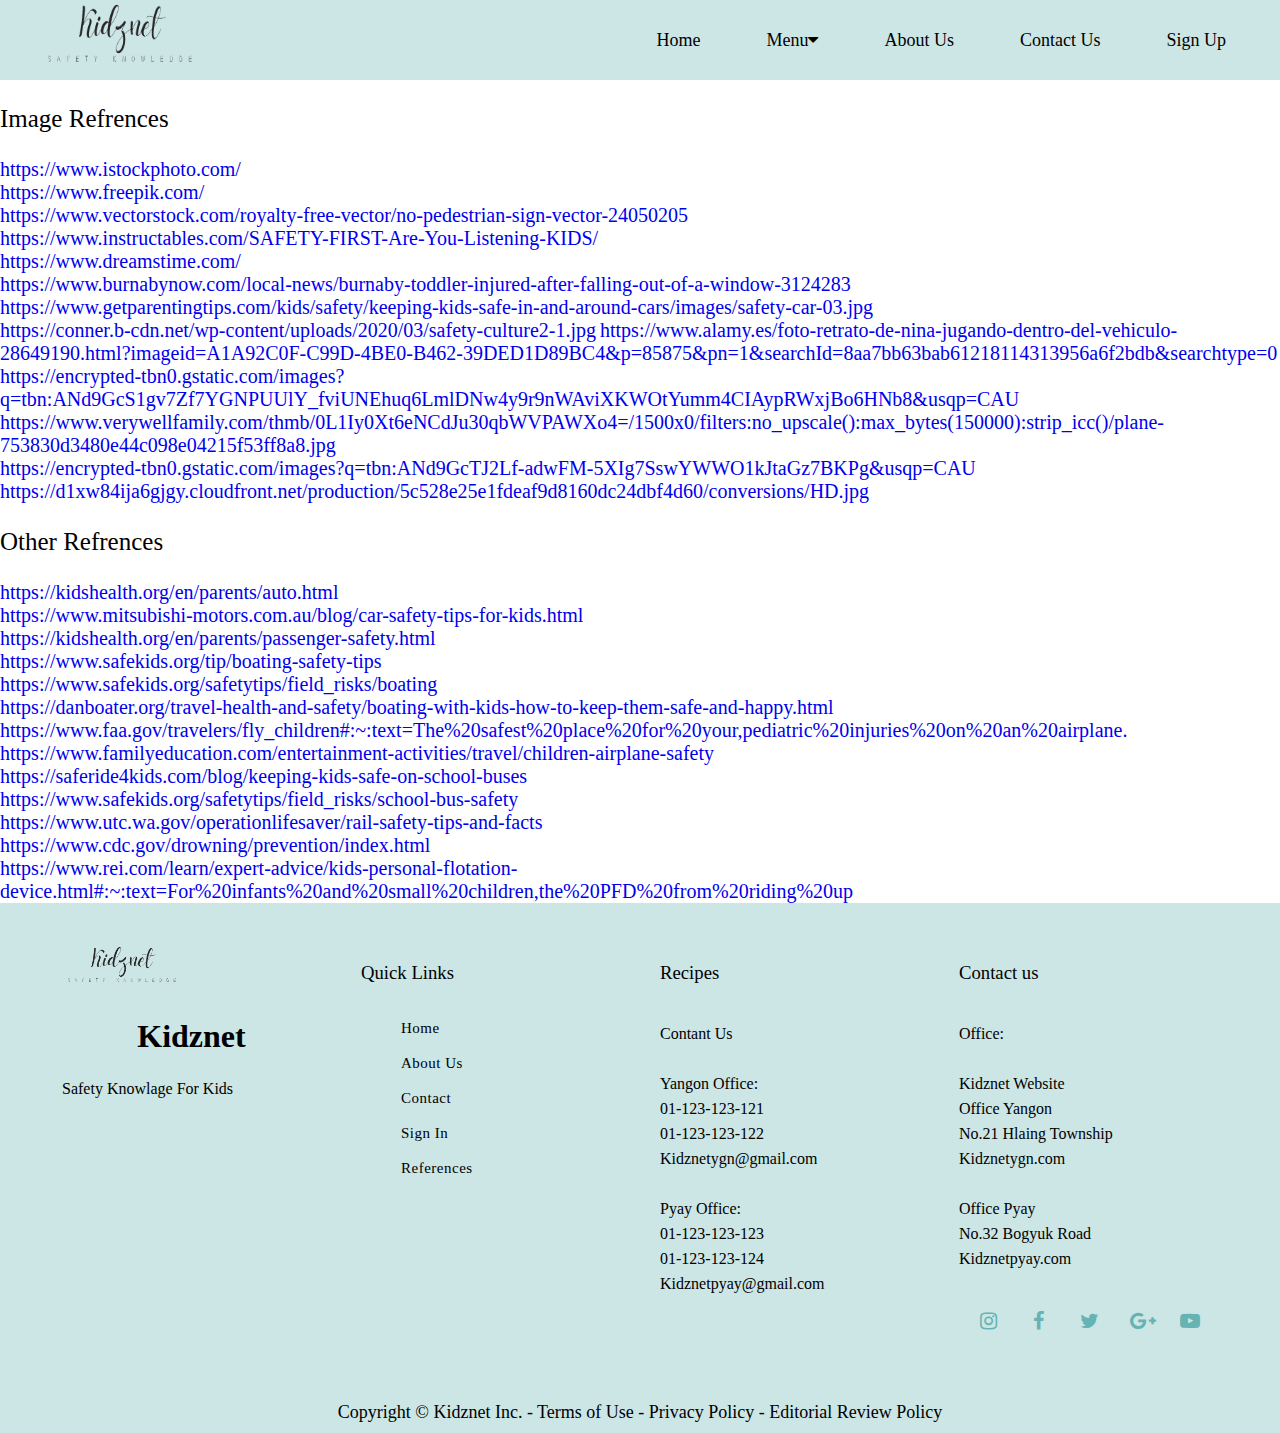
<file: References.html>
<!DOCTYPE html>
<html>
<head>
	<meta charset="utf-8">
	<meta name="viewport" content="width=device-width, initial-scale=1">
	<title>Refrences</title>
	<link rel="stylesheet" type="text/css" href="Kidznet.css">
	<link rel="stylesheet" href="https://fonts.googleapis.com/css2?family=Material+Symbols+Outlined:opsz,wght,FILL,GRAD@20..48,100..700,0..1,-50..200" />
	<link rel="stylesheet" href="https://cdnjs.cloudflare.com/ajax/libs/font-awesome/5.15.3/css/all.min.css"/>
	<link rel="stylesheet" href="https://stackpath.bootstrapcdn.com/font-awesome/4.7.0/css/font-awesome.min.css">
	<link rel="icon" type="media/x-icon" href="Image/Logo1.png">
	</head>
<body>
    	<nav class="navbar">
        <div>
            <img class="logo" src="Image/Logo.png" alt="LOGO">
        </div>
    <ul class="nav-links">
        <input type="checkbox" id="checkbox_toggle" />
        <label for="checkbox_toggle" class="hamburger">&#9776;</label>
        <div class="menu">
        <li><a href="Index.html">Home</a></li>
        <li class="services">
            <a>Menu<i class="fa fa-caret-down"></i></a>
        <ul class="dropdown">
         <li><a href="Home Safety.html">Home Safety</a></li>
         <li><a href="Road Safety.html">Road Safety</a></li>   
         <li><a href="Fire Safety.html">Fire Saftey</a></li>   
         <li><a href="Electric Safety.html">Electric Saftey</a></li> 
         <li><a href="Vehicles Safety.html">Vehicles Saftey</a></li>
         <li><a href="Water Safety.html">Water Safety</a></li>
      </ul>
        </li>
        <li><a href="About Us2.html">About Us</a><br></li>
        <li><a href="Contact Us.html">Contact Us</a><br></li>
        <li><a class="login" href="Choice.html">Sign Up</a><br></li>
        </div>
    </ul>
</nav>
	<div class="Refrences">
		<h3>Image Refrences</h3>
		<a href="https://www.istockphoto.com/">https://www.istockphoto.com/</a><br>
		<a href="https://www.freepik.com/">https://www.freepik.com/</a><br>
		<a href="https://www.vectorstock.com/royalty-free-vector/no-pedestrian-sign-vector-24050205">https://www.vectorstock.com/royalty-free-vector/no-pedestrian-sign-vector-24050205</a><br>
		<a href="https://www.instructables.com/SAFETY-FIRST-Are-You-Listening-KIDS/">https://www.instructables.com/SAFETY-FIRST-Are-You-Listening-KIDS/</a><br>
		<a href="https://www.dreamstime.com/">https://www.dreamstime.com/</a><br>
		<a href="https://www.burnabynow.com/local-news/burnaby-toddler-injured-after-falling-out-of-a-window-3124283">https://www.burnabynow.com/local-news/burnaby-toddler-injured-after-falling-out-of-a-window-3124283</a>
		<a href="https://www.getparentingtips.com/kids/safety/keeping-kids-safe-in-and-around-cars/images/safety-car-03.jpg
		">https://www.getparentingtips.com/kids/safety/keeping-kids-safe-in-and-around-cars/images/safety-car-03.jpg
		</a><br>
		<a href="https://conner.b-cdn.net/wp-content/uploads/2020/03/safety-culture2-1.jpg">https://conner.b-cdn.net/wp-content/uploads/2020/03/safety-culture2-1.jpg</a>
		<a href="https://www.alamy.es/foto-retrato-de-nina-jugando-dentro-del-vehiculo-28649190.html?imageid=A1A92C0F-C99D-4BE0-B462-39DED1D89BC4&p=85875&pn=1&searchId=8aa7bb63bab61218114313956a6f2bdb&searchtype=0">https://www.alamy.es/foto-retrato-de-nina-jugando-dentro-del-vehiculo-28649190.html?imageid=A1A92C0F-C99D-4BE0-B462-39DED1D89BC4&p=85875&pn=1&searchId=8aa7bb63bab61218114313956a6f2bdb&searchtype=0</a><br>
		<a href="https://encrypted-tbn0.gstatic.com/images?q=tbn:ANd9GcS1gv7Zf7YGNPUUlY_fviUNEhuq6LmlDNw4y9r9nWAviXKWOtYumm4CIAypRWxjBo6HNb8&usqp=CAU">https://encrypted-tbn0.gstatic.com/images?q=tbn:ANd9GcS1gv7Zf7YGNPUUlY_fviUNEhuq6LmlDNw4y9r9nWAviXKWOtYumm4CIAypRWxjBo6HNb8&usqp=CAU</a><br>
		<a href="https://www.verywellfamily.com/thmb/0L1Iy0Xt6eNCdJu30qbWVPAWXo4=/1500x0/filters:no_upscale():max_bytes(150000):strip_icc()/plane-753830d3480e44c098e04215f53ff8a8.jpg">https://www.verywellfamily.com/thmb/0L1Iy0Xt6eNCdJu30qbWVPAWXo4=/1500x0/filters:no_upscale():max_bytes(150000):strip_icc()/plane-753830d3480e44c098e04215f53ff8a8.jpg</a><br>
		<a href="https://encrypted-tbn0.gstatic.com/images?q=tbn:ANd9GcTJ2Lf-adwFM-5XIg7SswYWWO1kJtaGz7BKPg&usqp=CAU">https://encrypted-tbn0.gstatic.com/images?q=tbn:ANd9GcTJ2Lf-adwFM-5XIg7SswYWWO1kJtaGz7BKPg&usqp=CAU</a><br>
		<a href="https://d1xw84ija6gjgy.cloudfront.net/production/5c528e25e1fdeaf9d8160dc24dbf4d60/conversions/HD.jpg">https://d1xw84ija6gjgy.cloudfront.net/production/5c528e25e1fdeaf9d8160dc24dbf4d60/conversions/HD.jpg</a><br>
	</div>
	<div class="Refrences">
		<h3>Other Refrences</h3>
		<a href="https://kidshealth.org/en/parents/auto.html">https://kidshealth.org/en/parents/auto.html</a><br>
		<a href="https://www.mitsubishi-motors.com.au/blog/car-safety-tips-for-kids.html">https://www.mitsubishi-motors.com.au/blog/car-safety-tips-for-kids.html</a><br>
		<a href="https://kidshealth.org/en/parents/passenger-safety.html">https://kidshealth.org/en/parents/passenger-safety.html</a><br>
		<a href="https://www.safekids.org/tip/boating-safety-tips">https://www.safekids.org/tip/boating-safety-tips</a><br>
		<a href="https://www.safekids.org/safetytips/field_risks/boating">https://www.safekids.org/safetytips/field_risks/boating</a><br>
		<a href="https://danboater.org/travel-health-and-safety/boating-with-kids-how-to-keep-them-safe-and-happy.html">https://danboater.org/travel-health-and-safety/boating-with-kids-how-to-keep-them-safe-and-happy.html</a><br>
		<a href="https://www.faa.gov/travelers/fly_children#:~:text=The%20safest%20place%20for%20your,pediatric%20injuries%20on%20an%20airplane.">https://www.faa.gov/travelers/fly_children#:~:text=The%20safest%20place%20for%20your,pediatric%20injuries%20on%20an%20airplane.</a><br>
		<a href="https://www.familyeducation.com/entertainment-activities/travel/children-airplane-safety">https://www.familyeducation.com/entertainment-activities/travel/children-airplane-safety</a><br>
		<a href="https://saferide4kids.com/blog/keeping-kids-safe-on-school-buses">https://saferide4kids.com/blog/keeping-kids-safe-on-school-buses</a><br>
		<a href="https://www.safekids.org/safetytips/field_risks/school-bus-safety">https://www.safekids.org/safetytips/field_risks/school-bus-safety</a><br>
		<a href="https://www.utc.wa.gov/operationlifesaver/rail-safety-tips-and-facts ">https://www.utc.wa.gov/operationlifesaver/rail-safety-tips-and-facts </a><br>
		<a href="https://www.cdc.gov/drowning/prevention/index.html">https://www.cdc.gov/drowning/prevention/index.html</a><br>
		<a href="https://www.rei.com/learn/expert-advice/kids-personal-flotation-device.html#:~:text=For%20infants%20and%20small%20children,the%20PFD%20from%20riding%20up">https://www.rei.com/learn/expert-advice/kids-personal-flotation-device.html#:~:text=For%20infants%20and%20small%20children,the%20PFD%20from%20riding%20up</a>
	</div>

	<div class="footer">
        <div class="inner-footer">
            <div class="footer-items">
                <img class="logo-Footer" src="Image/Logo.png" alt="LOGO">
                <h1>Kidznet</h1>
                <p>Safety Knowlage For  Kids</p>
            </div>
        <div class="footer-items">
            <h3>Quick Links</h3>
            <div class="border1"></div>
            <ul>
                <a href="index.html"><li>Home</li></a>
                <a href="About Us2.html"><li>About Us</li></a>
                <a href="Contact Us,html"><li>Contact</li></a>
                <a href="Choice.html"><li>Sign In</li></a>
                <a href="References.html"><li>References</li></a>
            </ul>
        </div>
        <div class="footer-items">
            <h3>Recipes</h3>
            <div class="border1"></div>  
            <p>
                <span>Contant Us</span><br><br>
                Yangon Office:<br>
                01-123-123-121<br>
                01-123-123-122<br>
                Kidznetygn@gmail.com<br><br>
                Pyay Office:<br>
                01-123-123-123<br>
                01-123-123-124<br>
                Kidznetpyay@gmail.com
             </p>   
        </div>
        <div class="footer-items">
            <h3>Contact us</h3>
            <div class="border1"></div>
            <p> 
                <span>Office:</span><br><br>
                Kidznet Website<br>
                Office Yangon<br>
                No.21 Hlaing Township<br>
                Kidznetygn.com<br><br>
                Office Pyay<br>
                No.32 Bogyuk Road<br>
                Kidznetpyay.com
            </p>
            <div class="social-media">
               <a href="https://www.instagram.com/"><i class="fa fa-instagram"></i></a>
                <a href="https://www.facebook.com/"><i class="fa fa-facebook"></i></a>
                <a href="https://www.twitter.com/"><i class="fa fa-twitter"></i></a>
                <a href="https://www.google.com/"><i class="fa fa-google-plus"></i></a>
                <a href="https://www.youtube.com/"><i class="fa fa-youtube-play"></i></a>
            </div> 
        </div>
    </div>
 
    <div class="footer-bottom">
        Copyright © Kidznet Inc. - Terms of Use - Privacy Policy - Editorial Review Policy
    </div>
</div>
</body>
</html>
</file>
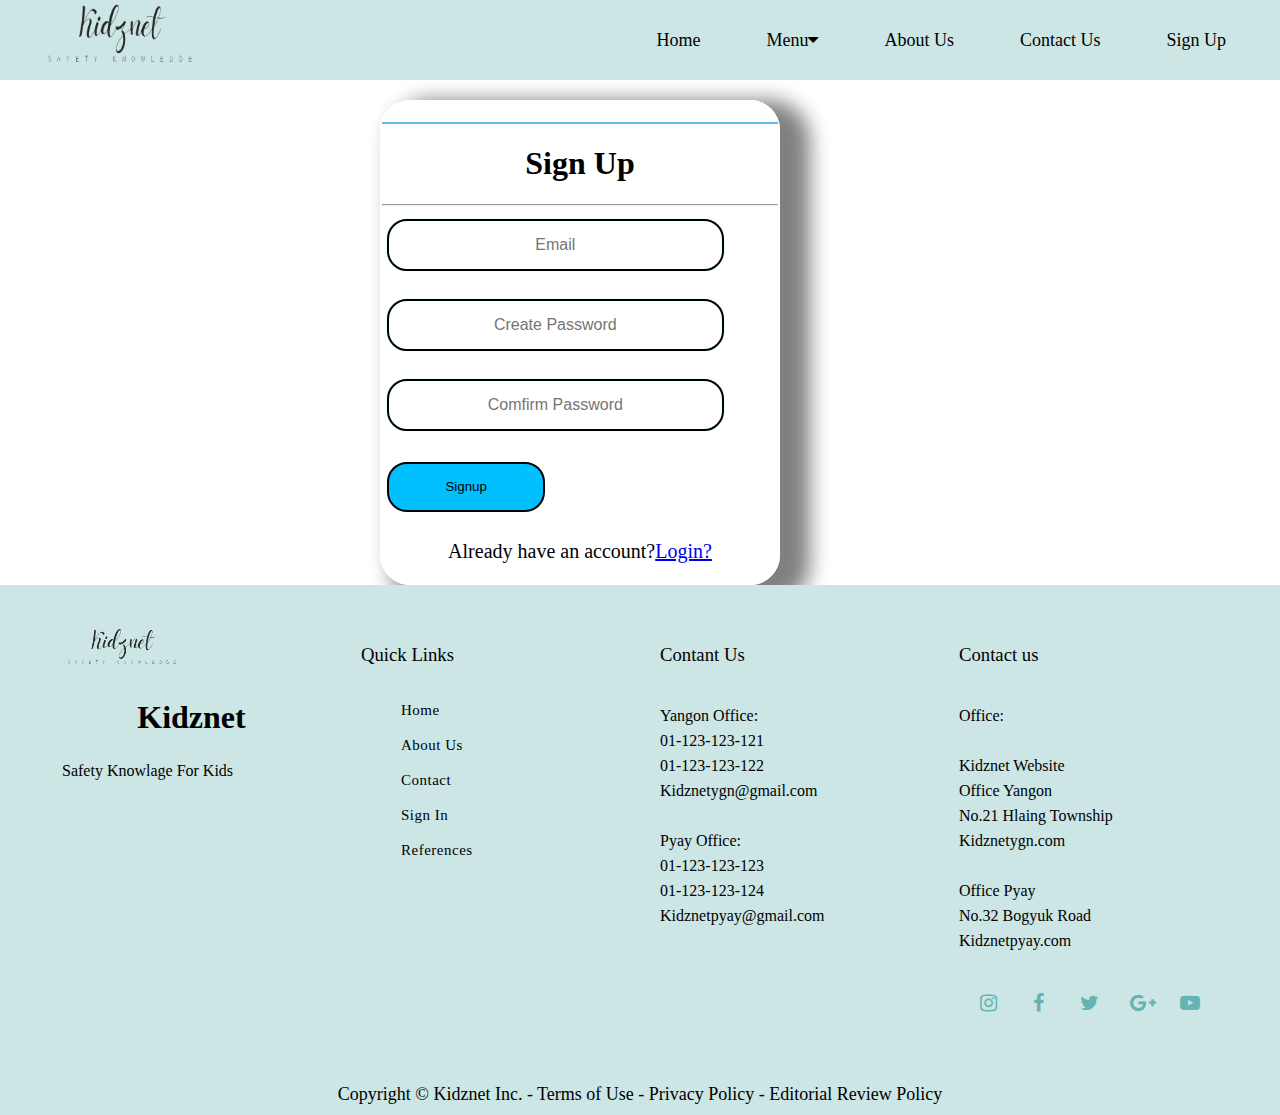
<file: Sign up.html>
<!DOCTYPE html>
<html>
<head>
	<meta charset="utf-8">
	<meta name="viewport" content="width=device-width, initial-scale=1">
	<title>Sign Up</title>
	<link rel="stylesheet" type="text/css" href="Kidznet.css">
	<link rel="stylesheet" href="https://fonts.googleapis.com/css2?family=Material+Symbols+Outlined:opsz,wght,FILL,GRAD@20..48,100..700,0..1,-50..200" />
	<link rel="stylesheet" href="https://cdnjs.cloudflare.com/ajax/libs/font-awesome/5.15.3/css/all.min.css"/>
	<link rel="stylesheet" href="https://stackpath.bootstrapcdn.com/font-awesome/4.7.0/css/font-awesome.min.css">
	<link rel="icon" type="media/x-icon" href="Image/Logo1.png">
</head>
<body>
	<nav class="navbar">
		<div>
			<img class="logo" src="Image/Logo.png" alt="LOGO">
		</div>
	<ul class="nav-links">
		<input type="checkbox" id="checkbox_toggle" />
		<label for="checkbox_toggle" class="hamburger">&#9776;</label>
		<div class="menu">
		<li><a href="Index.html">Home</a></li>
		<li class="services">
			<a>Menu<i class="fa fa-caret-down"></i></a>
		<ul class="dropdown">
         <li><a href="Home Safety.html">Home Safety</a></li>
         <li><a href="Road Safety.html">Road Safety</a></li>   
         <li><a href="Fire Safety.html">Fire Saftey</a></li>   
         <li><a href="Electric Safety.html">Electric Saftey</a></li> 
         <li><a href="Vehicles Safety.html">Vehicles Saftey</a></li>
         <li><a href="Water Safety.html">Water Safety</a></li>
      </ul>
		</li>
		<li><a href="About Us2.html">About Us</a><br></li>
		<li><a href="Contact Us.html">Contact Us</a><br></li>
		<li><a class="login" href="Choice.html">Sign Up</a><br></li>
		</div>
	</ul>
	</nav>

	<div class="Div-Signup">
		<div class="D-signup">
			<form>
				<h2 class="active"></h2>
				<h1 style="text-align: center;">Sign Up</h1><hr>
				<input class="input-Signup" type="text" placeholder="Email" id="fname" name="fname" size="50"><br><br>
				<input class="input-Signup" type="Password" placeholder="Create Password" id="fname" name="fname" size="50"><br><br>
				<input class="input-Signup" type="Password" placeholder="Comfirm Password" id="fname" name="fname" size="50"><br><br>
				<button class="button-Signup" type="submit"  onclick="alert('You Have Signed In')">Signup</button> 
			</form>
			<p class="p-Signup">Already have an account?<span><a href="Login Form.html">Login?</a></span></p>
		</div>
	</div>

<div class="footer">
  		<div class="inner-footer">
			<div class="footer-items">
				<img class="logo-Footer" src="Image/Logo.png" alt="LOGO">
    	  		<h1>Kidznet</h1>
      			<p>Safety Knowlage For  Kids</p>
    		</div>
    	<div class="footer-items">
      		<h3>Quick Links</h3>
      		<div class="border1"></div>
        	<ul>
          		<a href="index.html"><li>Home</li></a>
          		<a href="About Us2.html"><li>About Us</li></a>
          		<a href="Contact Us.html"><li>Contact</li></a>
          		<a href="Choice.html"><li>Sign In</li></a>
          		<a href="References.html"><li>References</li></a>
        	</ul>
    	</div>
    	<div class="footer-items">
     	 	<h3>Contant Us</h3>
      		<div class="border1"></div>  
            <p>
                Yangon Office:<br>
               	01-123-123-121<br>
            	01-123-123-122<br>
                Kidznetygn@gmail.com<br><br>
               	Pyay Office:<br>
                01-123-123-123<br>
                01-123-123-124<br>
                Kidznetpyay@gmail.com
             </p>   
    	</div>
    	<div class="footer-items">
      		<h3>Contact us</h3>
      		<div class="border1"></div>
        	<p> 
                <span>Office:</span><br><br>
                Kidznet Website<br>
                Office Yangon<br>
                No.21 Hlaing Township<br>
                Kidznetygn.com<br><br>
                Office Pyay<br>
                No.32 Bogyuk Road<br>
                Kidznetpyay.com
            </p>
        	<div class="social-media">
          		 <a href="https://www.instagram.com/"><i class="fa fa-instagram"></i></a>
                <a href="https://www.facebook.com/"><i class="fa fa-facebook"></i></a>
                <a href="https://www.twitter.com/"><i class="fa fa-twitter"></i></a>
                <a href="https://www.google.com/"><i class="fa fa-google-plus"></i></a>
                <a href="https://www.youtube.com/"><i class="fa fa-youtube-play"></i></a>
        	</div> 
    	</div>
  	</div>
 
  	<div class="footer-bottom">
    	Copyright © Kidznet Inc. - Terms of Use - Privacy Policy - Editorial Review Policy
  	</div>
</div>
</body>
</html>
</file>
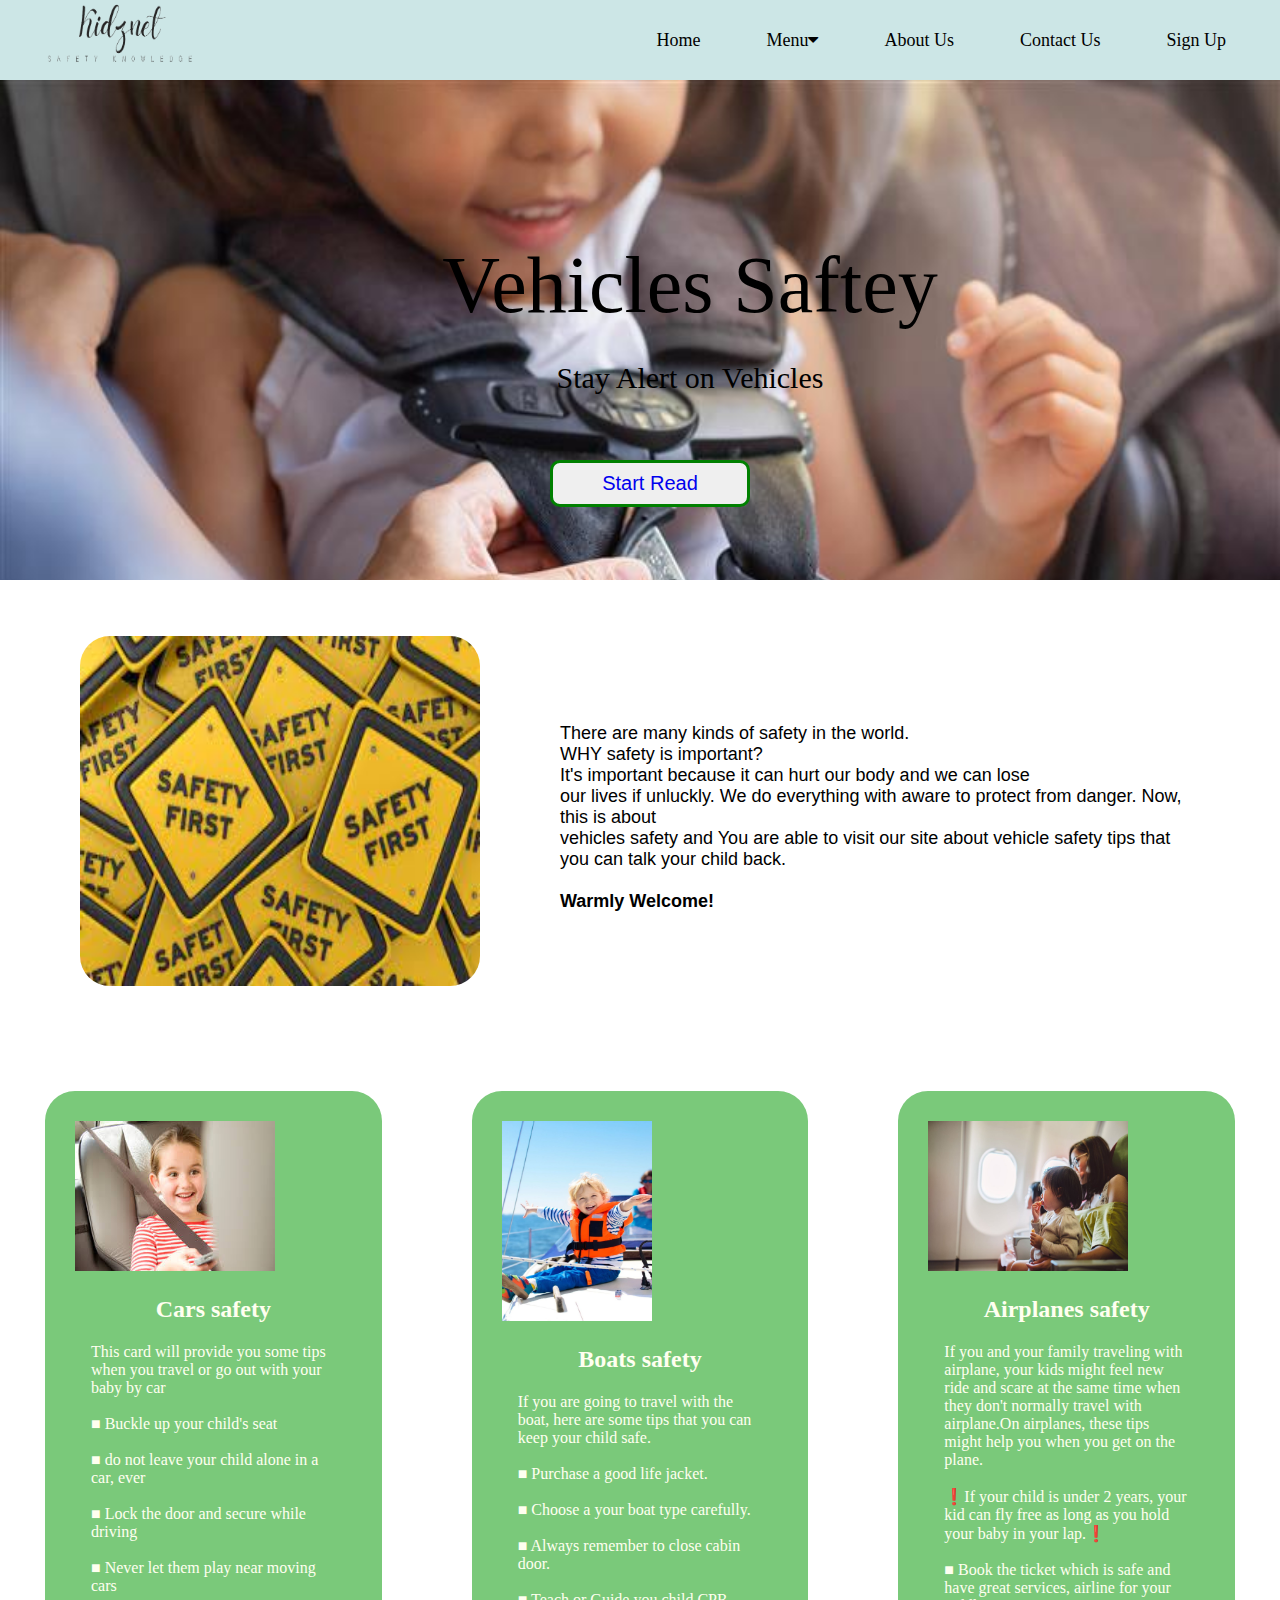
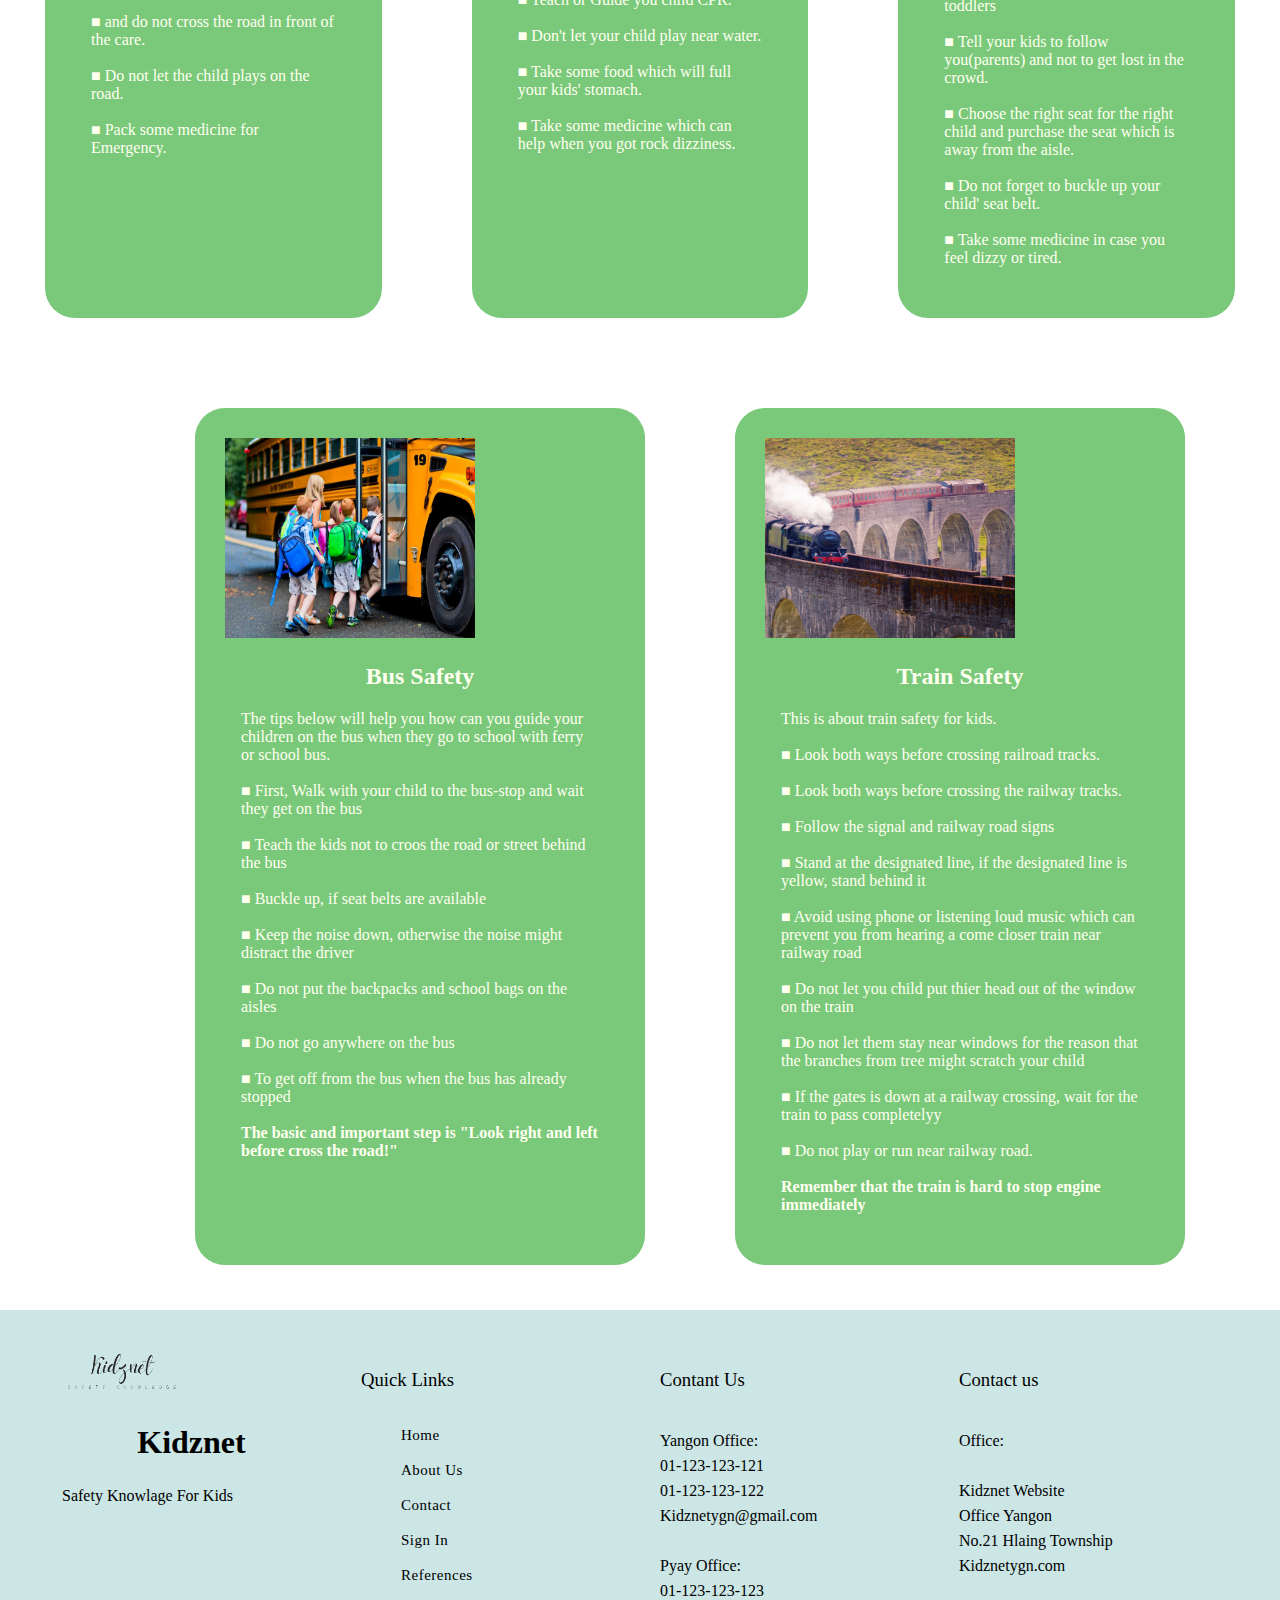
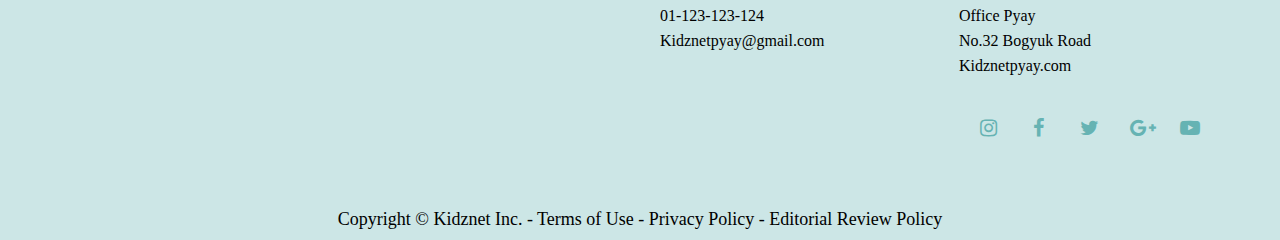
<file: Vehicles Safety.html>
<!DOCTYPE html>
<html>
<head>
	<meta charset="utf-8">
	<meta name="viewport" content="width=device-width, initial-scale=1">
	<title>Vehicles Safety</title>
	<link rel="stylesheet" type="text/css" href="Kidznet.css">
	<link rel="stylesheet" href="https://fonts.googleapis.com/css2?family=Material+Symbols+Outlined:opsz,wght,FILL,GRAD@20..48,100..700,0..1,-50..200" />
	<link rel="stylesheet" href="https://cdnjs.cloudflare.com/ajax/libs/font-awesome/5.15.3/css/all.min.css"/>
	<link rel="stylesheet" href="https://stackpath.bootstrapcdn.com/font-awesome/4.7.0/css/font-awesome.min.css">
	<link rel="icon" type="media/x-icon" href="Image/Logo1.png">
</head>
<body>
	<nav class="navbar">
		<div>
			<img class="logo" src="Image/Logo.png" alt="LOGO">
		</div>
	<ul class="nav-links">
		<input type="checkbox" id="checkbox_toggle" />
		<label for="checkbox_toggle" class="hamburger">&#9776;</label>
		<div class="menu">
		<li><a href="Index.html">Home</a></li>
		<li class="services">
			<a>Menu<i class="fa fa-caret-down"></i></a>
		<ul class="dropdown">
         <li><a href="Home Safety.html">Home Safety</a></li>
         <li><a href="Road Safety.html">Road Safety</a></li>   
         <li><a href="Fire Safety.html">Fire Saftey</a></li>   
         <li><a href="Electric Safety.html">Electric Saftey</a></li> 
         <li><a href="Vehicles Safety.html">Vehicles Saftey</a></li>
         <li><a href="Water Safety.html">Water Safety</a></li>
      </ul>
		</li>
		<li><a href="About Us2.html">About Us</a><br></li>
		<li><a href="Contact Us.html">Contact Us</a><br></li>
		<li><a class="login" href="Choice.html">Sign Up</a><br></li>
		</div>
	</ul>
	</nav>

	<div class="header-Vsafety">
		<div class="text-Vsafety">
			<p class="p2-Vsafety">Vehicles Saftey</p>
			<p class="p-Vsafety">Stay Alert on Vehicles</p>
			<button class="bookmark-Vsafety" type="submit" class="button"><a href="#Start">Start Read</a><br></button>
		</div>
	</div>

   <article class="safety-Vehicles">
       <figure>
           <img src="Image/safety first.jpg" alt="" width="400px" height="350px">
        </figure>
           <figcaption class="div1-Vehicles">
            <br><br><br>There are many kinds of safety in the world.<br>WHY safety is important?<br> It's important because it can hurt our body and we can lose <br>our lives if unluckly. We do everything with aware to protect from danger. Now, this is about<br> vehicles safety and You are able to visit our site about vehicle safety tips that you can talk your child back.<br><br><b>       Warmly Welcome!</b>
           </figcaption>
       
   </article>

<div class="Flex-Vehicles">
   
   <div class="cars-card-Vehicles">
        <div class="-Vehicles">
           <img src="Image/kid sitting.jpg" alt="" width="200px" height="150px">
                 <div class="container-Vehicles">
                    <h2>Cars safety</h2>
                       <p>This card will provide you some tips when you travel or go out with your baby by car<br><br>■ Buckle up your child's seat<br><br>■ do not leave your child alone in a car, ever <br><br>■ Lock the door and secure while driving<br><br>■ Never let them play near moving cars<br><br>■ and do not cross the road in front of the care.<br><br> ■ Do not let the child plays on the road.<br><br>■ Pack some medicine for Emergency.<br></p>
               </div>
         </div>
   </div>

   <div class="cars-card-Vehicles" id="boat">
        <div class="-Vehicles">
           <img src="Image/kid with life jacket.jpg" alt="" width="150px" height="200px">
                 <div class="container-Vehicles">
                    <h2>Boats safety</h2>
                       <p>If you are going to travel with the boat, here are some tips that you can keep your child safe.<br><br>■ Purchase a good life jacket.<br><br>■ Choose a your boat type carefully.<br><br>■ Always remember to close cabin door.<br><br>■ Teach or Guide you child CPR.<br><br>■ Don't let your child play near water.<br><br>■ Take some food which will full your kids' stomach.<br><br>■ Take some medicine which can help when you got rock dizziness.</p>
               </div>
         </div>
   </div>

   <div class="cars-card-Vehicles">
        <div class="-Vehicles">
           <img src="Image/airplane safety.jpg" alt="" width="200px" height="150px">
                 <div class="container-Vehicles">
                    <h2>Airplanes safety</h2>
                       <p>If you and your family traveling with airplane, your kids might feel new ride and scare at the same time when they don't normally travel with airplane.On airplanes, these tips might help you when you get on the plane.<br><br>❗If your child is under 2 years, your kid can fly free as long as you hold your baby in your lap.❗<br><br>■ Book the ticket  which is safe and have great services, airline for your toddlers<br><br>■  Tell your kids to follow you(parents) and not to get lost in the crowd.<br><br>■ Choose the right seat for the right child and purchase the seat which is away from the aisle.<br><br>■ Do not forget to buckle up your child' seat belt.<br><br>■ Take some medicine in case you feel dizzy or tired.</p>
               </div>
         </div>
   </div>

</div>

<div class="Card-Vehicles">

    <div class="cars-card-Vehicles">
        <div class="-Vehicles">
           <img src="Image/bus safety.jpg" alt="" width="250px" height="200px">
                 <div class="container-Vehicles">
                    <h2>Bus Safety</h2>
                       <p>The tips below will help you how can you guide your children on the bus when they go to school with ferry or school bus.<br><br>■ First, Walk with your child to the bus-stop and wait they get on the bus<br><br>■ Teach the kids not to croos the road or street behind the bus<br><br>■  Buckle up, if seat belts are available<br><br>■ Keep the noise down, otherwise the noise might distract the driver<br><br>■ Do not put the backpacks and school bags on the aisles<br><br>■ Do not go anywhere on the bus<br><br>■ To get off from the bus when the bus has already stopped<br><br><b> The basic and important step is "Look right and left before cross the road!"</b></p>
               </div>
         </div>
   </div>

   <div class="cars-card-Vehicles">
        <div class="-Vehicles">
           <img src="Image/train safety.jpg" alt="" width="250px" height="200px">
                 <div class="container-Vehicles">
                    <h2>Train Safety</h2>
                       <p>This is about train safety for kids.<br><br>■ Look both ways before crossing railroad tracks.<br><br>■ Look both ways before crossing the railway tracks.<br><br>■ Follow the signal and railway road signs<br><br>■ Stand at the designated line, if the designated line is yellow, stand behind it<br><br>■ Avoid using phone or listening loud music which can prevent you from hearing a come closer train near railway road<br><br>■ Do not let you child put thier head out of the window on the train<br><br>■ Do not let them stay near windows for the reason that the branches from tree might scratch your child<br><br>■ If the gates is down at a railway crossing, wait for the train to pass completelyy<br><br>■ Do not play or run near railway road.<br><br><b>Remember that the train is hard to stop engine immediately</b> 
                           
                       </p>
               </div>
         </div>
   </div>
</div>
<div class="footer">
      <div class="inner-footer">
         <div class="footer-items">
            <img class="logo-Footer" src="Image/Logo.png" alt="LOGO">
            <h1>Kidznet</h1>
               <p>Safety Knowlage For  Kids</p>
         </div>
      <div class="footer-items">
            <h3>Quick Links</h3>
            <div class="border1"></div>
         <ul>
               <a href="index.html"><li>Home</li></a>
               <a href="About Us2.html"><li>About Us</li></a>
               <a href="Contact Us.html"><li>Contact</li></a>
               <a href="Choice.html"><li>Sign In</li></a>
               <a href="References.html"><li>References</li></a>
         </ul>
      </div>
      <div class="footer-items">
         <h3>Contant Us</h3>
            <div class="border1"></div>  
            <p>
                Yangon Office:<br>
                  01-123-123-121<br>
               01-123-123-122<br>
                Kidznetygn@gmail.com<br><br>
                  Pyay Office:<br>
                01-123-123-123<br>
                01-123-123-124<br>
                Kidznetpyay@gmail.com
             </p>   
      </div>
      <div class="footer-items">
            <h3>Contact us</h3>
            <div class="border1"></div>
         <p> 
                <span>Office:</span><br><br>
                Kidznet Website<br>
                Office Yangon<br>
                No.21 Hlaing Township<br>
                Kidznetygn.com<br><br>
                Office Pyay<br>
                No.32 Bogyuk Road<br>
                Kidznetpyay.com
            </p>
         <div class="social-media">
                <a href="https://www.instagram.com/"><i class="fa fa-instagram"></i></a>
                <a href="https://www.facebook.com/"><i class="fa fa-facebook"></i></a>
                <a href="https://www.twitter.com/"><i class="fa fa-twitter"></i></a>
                <a href="https://www.google.com/"><i class="fa fa-google-plus"></i></a>
                <a href="https://www.youtube.com/"><i class="fa fa-youtube-play"></i></a>
         </div> 
      </div>
   </div>
 
   <div class="footer-bottom">
      Copyright © Kidznet Inc. - Terms of Use - Privacy Policy - Editorial Review Policy
   </div>
</div>
</body>
</html>
</file>
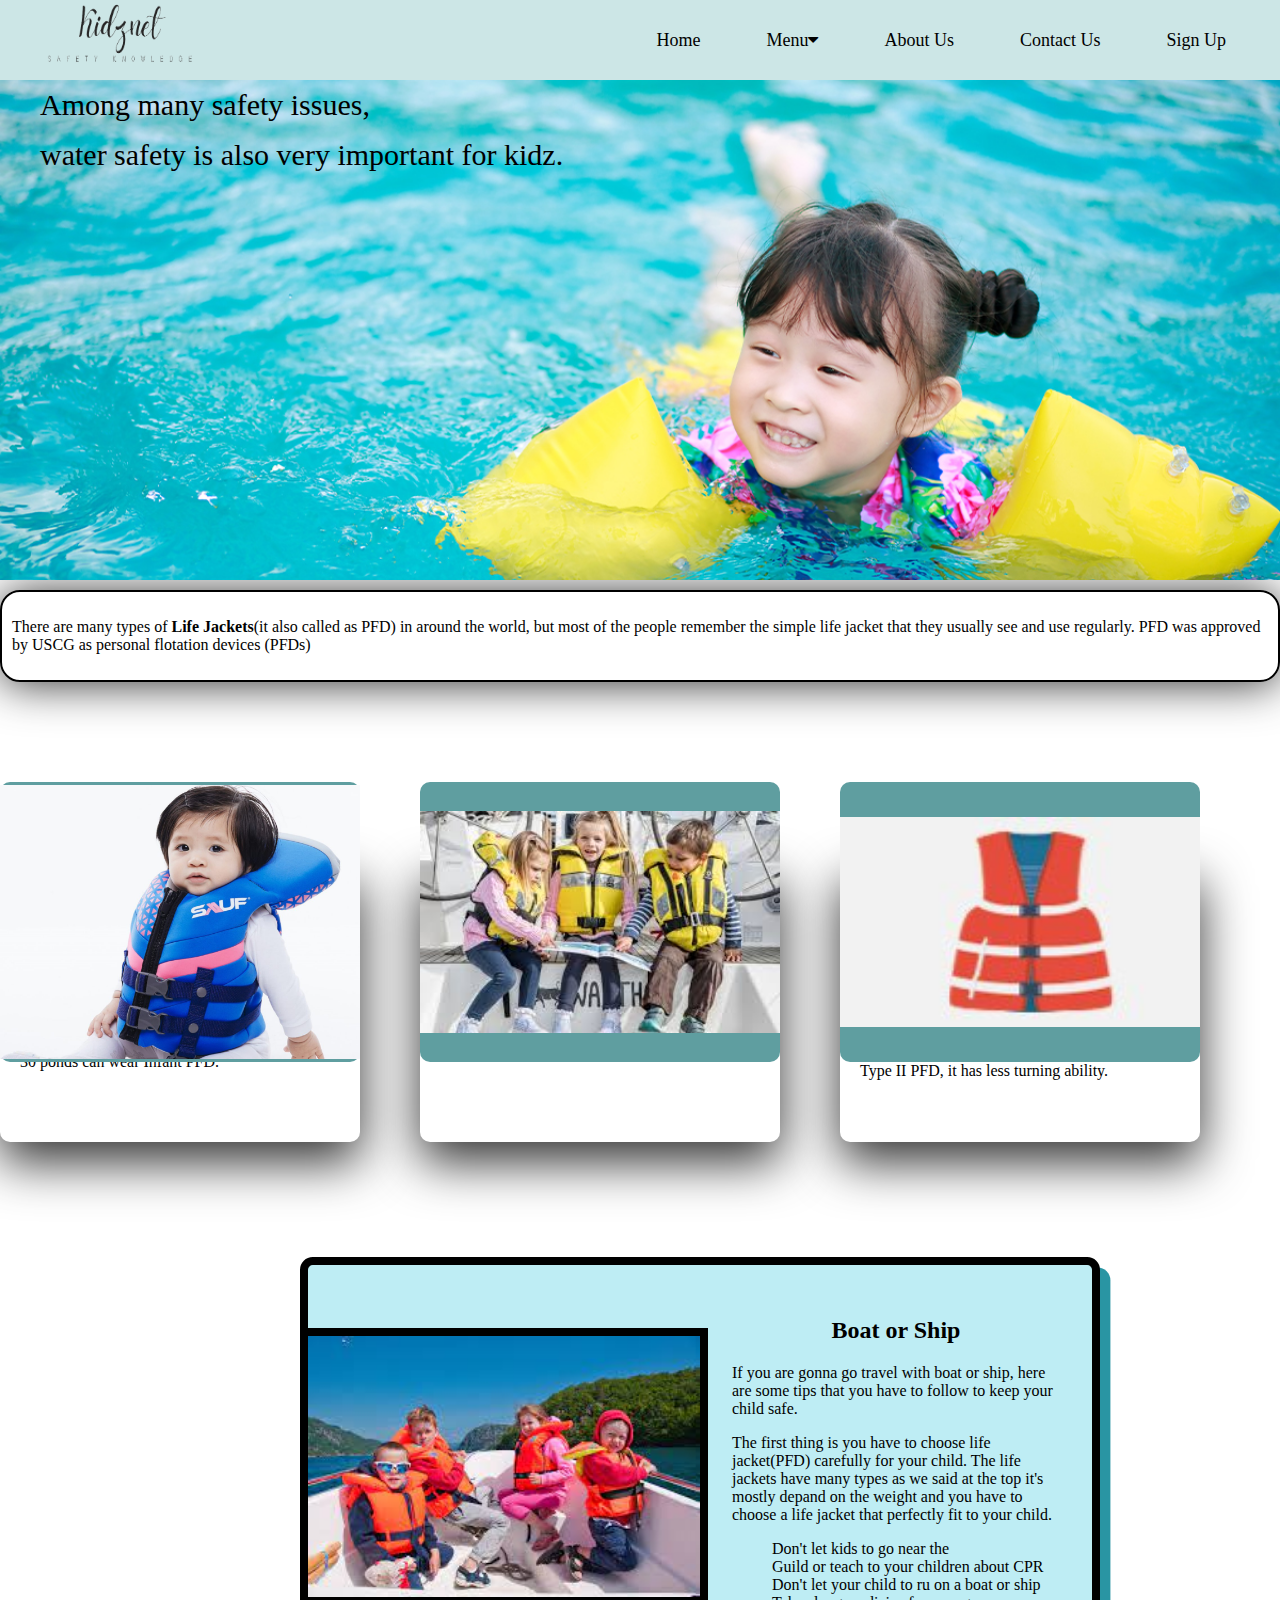
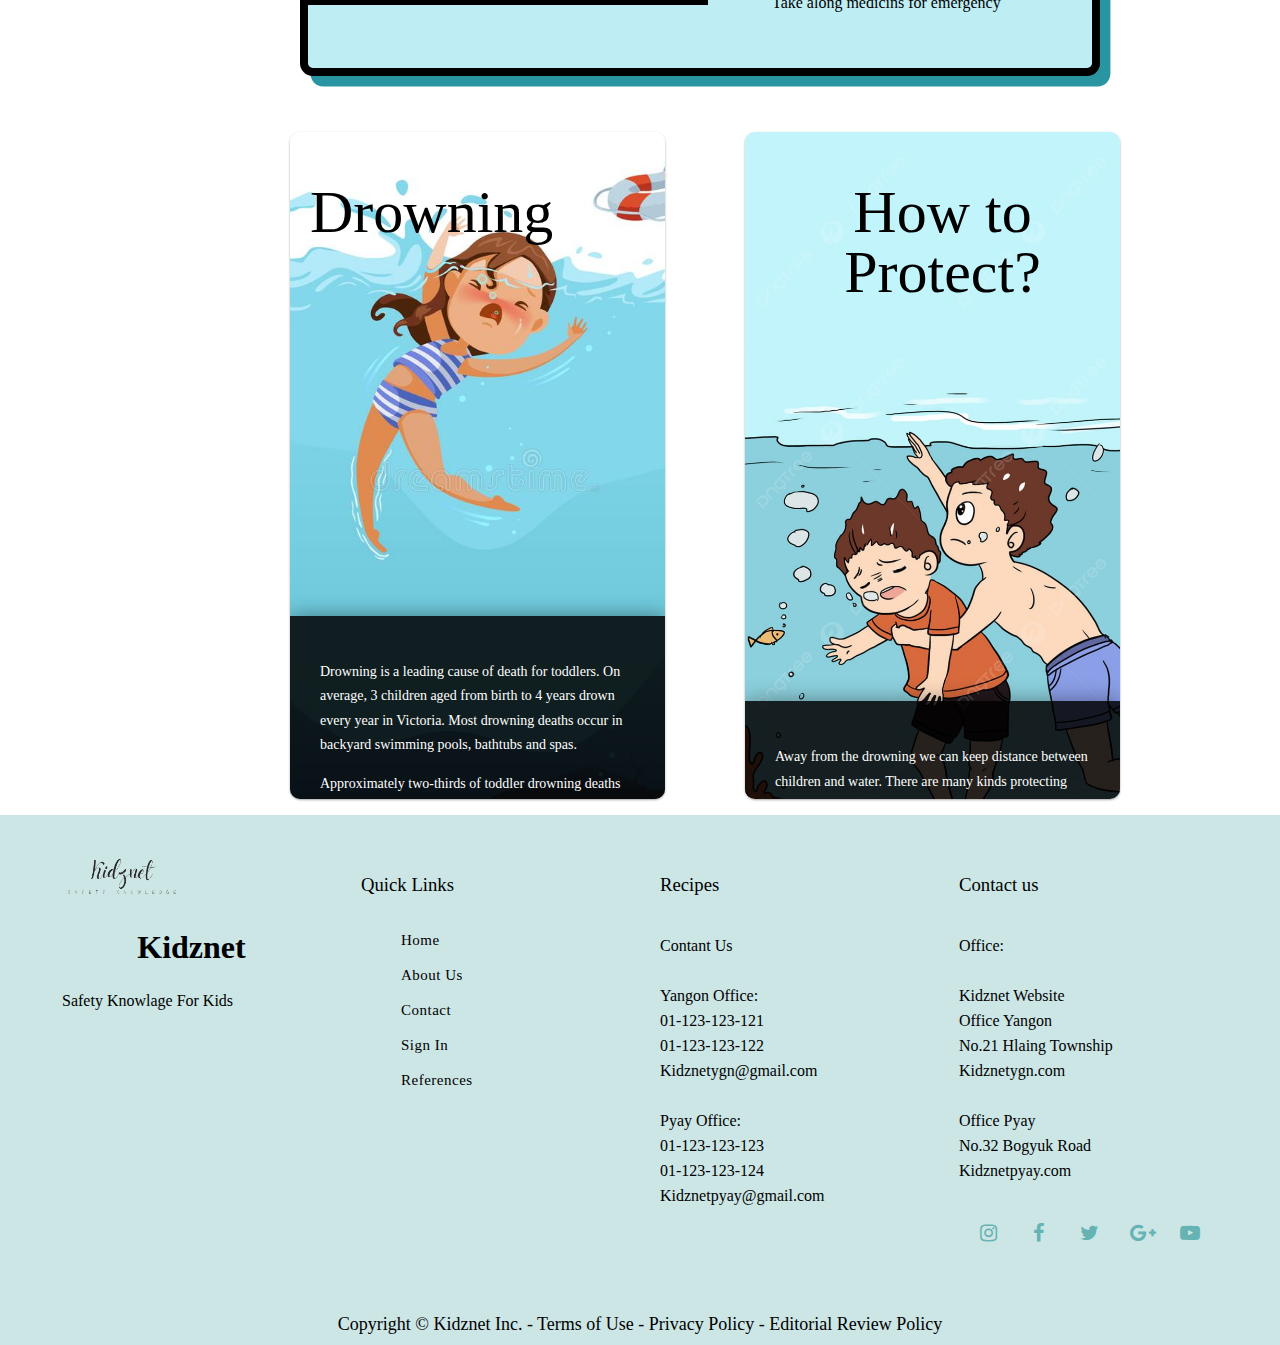
<file: Water Safety.html>
<!DOCTYPE html>
<html>
<head>
	<meta charset="utf-8">
	<meta name="viewport" content="width=device-width, initial-scale=1">
	<title>Water Safety</title>
	<link rel="stylesheet" type="text/css" href="Kidznet.css">
	<link rel="stylesheet" href="https://fonts.googleapis.com/css2?family=Material+Symbols+Outlined:opsz,wght,FILL,GRAD@20..48,100..700,0..1,-50..200" />
	<link rel="stylesheet" href="https://cdnjs.cloudflare.com/ajax/libs/font-awesome/5.15.3/css/all.min.css"/>
	<link rel="stylesheet" href="https://stackpath.bootstrapcdn.com/font-awesome/4.7.0/css/font-awesome.min.css">
	<link rel="icon" type="media/x-icon" href="Image/Logo1.png">
</head>
<body>
	<nav class="navbar">
		<div>
			<img class="logo" src="Image/Logo.png" alt="LOGO">
		</div>
	<ul class="nav-links">
		<input type="checkbox" id="checkbox_toggle" />
		<label for="checkbox_toggle" class="hamburger">&#9776;</label>
		<div class="menu">
		<li><a href="Index.html">Home</a></li>
		<li class="services">
			<a>Menu<i class="fa fa-caret-down"></i></a>
	<ul class="dropdown">
         <li><a href="Home Safety.html">Home Safety</a></li>
         <li><a href="Road Safety.html">Road Safety</a></li>   
         <li><a href="Fire Safety.html">Fire Saftey</a></li>   
         <li><a href="Electric Safety.html">Electric Saftey</a></li> 
         <li><a href="Vehicles Safety.html">Vehicles Saftey</a></li>
         <li><a href="Water Safety.html">Water Safety</a></li>
      </ul>
		</li>
		<li><a href="About Us2.html">About Us</a><br></li>
		<li><a href="Contact Us.html">Contact Us</a><br></li>
		<li><a class="login" href="Choice.html">Sign Up</a><br></li>
		</div>
	</ul>
	</nav>

	<div class="intro-water1">
        <p class="intro-water2">Among many safety issues,<br> water safety is also very important for kidz.</p>
    </div>

    <div class="lj_intro1">
        <p class="lj_intro">
            There are many types of <b>Life Jackets</b>(it also called as PFD) in around the world, but most of the people remember the simple life jacket that they usually see and use regularly. PFD was approved by USCG as personal flotation devices (PFDs)
        </p>
    </div>

    <div class="containerwater">
        <div class="cardwater">
            <div class="face face1water">
                    <img src="Image/infant_pfd.jpg">
            </div>
            <div class="face face2water">
                <h2>Infant PFD</h2>
                    <p>This calles <b>Infant PFD</b>. Sometimes called life jackets. The quantity and type depend on the weight of kids. The kids who have between 8 to 30 ponds can wear Infant PFD. </p>  
            </div>
        </div>
        <div class="cardwater">
            <div class="face face1water">               
                    <img src="Image/lf.jpg">   
            </div>
            <div class="face face2water">
                <h2>Child PFD</h2>
                <p><b>Child PFD</b> is  as same as infant pfd it depend on the weight of kids. Kids who have between 30 to 50 ponds can wear Child PFD</p>    
            </div>
        </div>
        <div class="cardwater">
            <div class="face face1water">    
                    <img src="Image/type3_1.jpg">
            </div>
            <div class="face face2water">
                <h2>PFD Type III</h2>
                <p>This one is everyone know as usually we use. A Type III PFD is an approved device designed to have more than 15.5 pounds of buoyancy. While the Type III PFD has the same buoyancy as the Type II PFD, it has less turning ability. </p>
            </div>
        </div>
    </div>

            <div class="ctawater">
                <img src='Image/boat1.jpg' alt="boat1">
                <div class="cta__text-columnwater">
                    <h2>Boat or Ship</h2>
                    <p>If you are gonna go travel with boat or ship, here are some tips that you have to follow to keep your child safe.
                    </p>
                    <p>The first thing is you have to choose life jacket(PFD) carefully for your child. The life jackets have many types as we said at the top it's mostly depand on the weight and you have to choose a life jacket that perfectly fit to your child.</p>
                    <ul>
                        <li>Don't let kids to go near the </li>
                        <li>Guild or teach to your children about CPR</li>
                        <li>Don't let your child to ru on a boat or ship</li>
                        <li>Take along medicins for emergency</li>
                    </ul>
                </div>
            </div>

        <div class="flex-water">
        <figure class="image-blockwater">
            <h1>Drowning</h1>
        <img src="Image/drowing.jpg" alt="drowning" />
            <figcaption class="image-blockwater2">
                <p>Drowning is a leading cause of death for toddlers. On average, 3 children aged from   birth to 4 years drown every year in Victoria. Most drowning deaths occur in backyard swimming pools, bathtubs and spas.</p>

                <p>Approximately two-thirds of toddler drowning deaths occur in regional Victoria, typically in dams, creeks, rivers, irrigation channels and water troughs, as well as home pools and baths.</p>

                <p>It is estimated that for every child that drowns, another 10 are hospitalised for non-fatal drowning, and may have long-term effects such as permanent brain damage.</p>
            </figcaption>
        </figure>
        <figure class="image-blockwater">
            <h1>How to Protect?</h1>
            <img src="Image/How to.jpg" alt="" />
            <figcaption class="image-blockwater2">
                <p>Away from the drowning we can keep distance between children and water. There are many kinds protecting ways are available. Children have to wear <b>Life Jacket</b> that perfectly fit them. That can gives them more buoyancy to help you stay afloat in water.</p>
                <ul>
                    <li>Lear basic swimming and water safety skills</li>
                    <li>Lear CPR</li>
                    <li>Wear Life Jacket</li>
                    <li>Swim with a buddy, friend or cusion</li>
                    <li>Keep eyes on your child</li>
                </ul> 
            </figcaption>
        </figure>
        </div>
<div class="footer">
        <div class="inner-footer">
            <div class="footer-items">
                <img class="logo-Footer" src="Image/Logo.png" alt="LOGO">
                <h1>Kidznet</h1>
                <p>Safety Knowlage For  Kids</p>
            </div>
        <div class="footer-items">
            <h3>Quick Links</h3>
            <div class="border1"></div>
            <ul>
                <a href="index.html"><li>Home</li></a>
                <a href="About Us2.html"><li>About Us</li></a>
                <a href="Contact Us,html"><li>Contact</li></a>
                <a href="Choice.html"><li>Sign In</li></a>
                <a href="References.html"><li>References</li></a>
            </ul>
        </div>
        <div class="footer-items">
            <h3>Recipes</h3>
            <div class="border1"></div>  
            <p>
                <span>Contant Us</span><br><br>
                Yangon Office:<br>
                01-123-123-121<br>
                01-123-123-122<br>
                Kidznetygn@gmail.com<br><br>
                Pyay Office:<br>
                01-123-123-123<br>
                01-123-123-124<br>
                Kidznetpyay@gmail.com
             </p>   
        </div>
        <div class="footer-items">
            <h3>Contact us</h3>
            <div class="border1"></div>
            <p> 
                <span>Office:</span><br><br>
                Kidznet Website<br>
                Office Yangon<br>
                No.21 Hlaing Township<br>
                Kidznetygn.com<br><br>
                Office Pyay<br>
                No.32 Bogyuk Road<br>
                Kidznetpyay.com
            </p>
            <div class="social-media">
               <a href="https://www.instagram.com/"><i class="fa fa-instagram"></i></a>
                <a href="https://www.facebook.com/"><i class="fa fa-facebook"></i></a>
                <a href="https://www.twitter.com/"><i class="fa fa-twitter"></i></a>
                <a href="https://www.google.com/"><i class="fa fa-google-plus"></i></a>
                <a href="https://www.youtube.com/"><i class="fa fa-youtube-play"></i></a>
            </div> 
        </div>
    </div>
 
    <div class="footer-bottom">
        Copyright © Kidznet Inc. - Terms of Use - Privacy Policy - Editorial Review Policy
    </div>
</div>
</body>
</html>
</file>
<file: Kidznet.css>
.material-symbols-outlined {
 				 font-variation-settings:
 				 'FILL' 0,
 				 'wght' 400,
 				 'GRAD' 0,
 				 'opsz' 48
		}

* {
	box-sizing: border-box;
}
body{
	list-style-type: none;
	max-width: 100%;
	text-decoration: none;
	margin: 0;
	padding: 0;
}
button a{
	text-decoration: none;
}
/**Nav Bar**/
.IMG{
	width: 100%;
}
.logo{
	margin-left:20px;
	width: 160px;
	height:80px;
}
.navbar{
	margin: auto;
	height: 80px;
	background-color:#cce6e6;
	z-index: 10;	
	position: relative;
	display: flex;
	align-items: center;
	justify-content: space-between;
	padding: 20px;
	width: 100%;
}
.navbar ul li a{
	color: black;
}
.nav-link li a{
	list-style-type: none;
}
.menu {
	display: flex;
	gap: 1em;
	font-size: 18px;
}
.menu li:hover {
	border-radius: 5px;
	transition: 0.3s ease;
}
.menu li a{
	text-decoration: none;
	list-style-type: none;
	padding: 5px 14px;
	margin-right: 20px;
	width: 30px;
}
.services {
	position: relative; 
}
.dropdown {
	background-color: white;
	padding: 1em 0;
	position: absolute;
	display: none;
	z-index: 10;
	border-radius: 8px;
	top: 20px;
}
.dropdown li + li {
	margin-top: 10px;
}
.dropdown li{
	padding: 0.5em 1em;
	width: 13em;
	list-style-type: none;
	text-align: left;
}
ul{
	list-style-type: none;
}
.dropdown li:hover {
	background-color: #4c9e9e;
}
.services:hover .dropdown {
	display: block;
}
input[type=checkbox]{
	display: none;
}
.hamburger {
	display: none;
	font-size: 24px;
	user-select: none;
}
/**Homw**/
.OutImg-Home{
	width: 100%;
}
.Div-Home{
	display: flex;
	flex-direction: row;
	flex: 33.33%;
}
.img-Home{
	animation: fadeIn 2s;
	float: right;
	width: 40%;
}
.h3-Home{
	animation: fadeIn 4s;
	position: absolute;
	top: 345px;
	left: 160px;
	letter-spacing: 3px;
	color: black;
}
.Name-Home{
	animation: fadeIn 2s;
	position: absolute;
	top: 235px;
	left: 140px;
	font-size: 30px;
	color: black;
}
.Name1-Home{
	animation: fadeIn 3s;
	position: absolute;
	top: 240px;
	left: 80px;
	font-size: 50px;
	color: black;
}
.bookmark-Home{
	animation: fadeIn 5s;
	list-style-type: none;
	position: absolute;
	top: 400px;
	left: 200px;
	width: 200px; 
	height: 50px;
  border: 3px solid green; 
  border-radius: 10px; 
}
.bookmark-Home a{
	text-decoration: none;
	font-size: 16px;
 	display: inline-block;
}
@keyframes fadeIn {
  0% { opacity: 0; }
  100% { opacity: 1; }
}
@keyframes ticker{
	0%{
		transform: translate3d(0, 0, 0p);
	}
	100%{
		transform: translate3d(-100%, 0, 0);
	}
}
.Container-Home{
	position: absolute;
	top: 590px;
	width: 100%;
	overflow: hidden;
}
.Con-Home{
	color: white;
	font-size: 50px;
	width: 100%;
	padding-left: 100%;
	background-color: transparent;
}
@keyframes fadeIn {
  0% { opacity: 0; }
  100% { opacity: 1; }
}
@keyframes ticker{
	0%{
		transform: translate3d(0, 0, 0p);
	}
	100%{
		transform: translate3d(-100%, 0, 0);
	}
}
.Div1-Home{
	color: black!important;
	display: inline-block;
	white-space: nowrap;
	padding-right: 100%;
	animation-iteration-count: infinite;
	animation-timing-function: linear;
	animation-name: ticker;
	animation-duration: 20s;
}
.Div1-Home:hover{
	animation-play-state: paused;
	cursor: pointer;
}
.item-Home{
	display: inline-block;
	padding: 0 2rem;
}
.part-Home{
	margin-top: 600px;
}
.part1-Home {
	margin-top: 70px;
	display: flex;
	align-items: center;
	justify-content: center;
	transition: transform 2s
}
.part2-Home{
	margin-top: 70px;
	margin-left: 20px;
	display: flex;
	align-items: center;
	justify-content: center;
	transition: transform 2s
}
.S-Home{
	font-size: 25px!important;	
}
.sa3-Home{
	font-size: 30px;
	animation:fadeIn 3s ;
}
.S-Home span{
	font-size: 45px;
}
.first-Home img{
	animation: fadeIn 6s;
	position: relative;
	left: -130px;
	width: 100%;
	height:100%;
	border-radius: 30px;
}
.first-Home p{
	position: relative;
	left: 30px;
	text-items: center;
	font-size: 20px;
}
#sec{
	font-size: 20px;
	position: absolute;
	left: 150px;
	margin-top: 0;
	align-items: flex-start;
}
.S-Home{
	font-size: 20px;
	margin-top: -40px!important;
}
.second-div-Home img{
	animation: fadeIn 6s;
	position: relative;
	left: 200px;
	width: 100%;
	height:450px;
	border-radius: 30px;
}
.first-Home img:hover{
  transform: scale(1.1);
}
.second-div-Home img:hover{
  transform: scale(1.1);
}
.second-div-Home p{
	width: 20px!important;
}
.Item-con-Home{
	border-radius: 30px;
	border: 2px solid black;
	height:850px;
	width: 100%;
}
.wrapper-Home {
	margin: auto;
	padding-right: 10px;
	padding-left: 10px;
	padding-bottom: 20px;
	padding-top: 25px;
	display: flex;
 	align-items: center;
 	width: 90%;
 	justify-content: space-around;
}
.card-Home {
	width: 30%;
  	height: 380px;
  	border-radius: 15px;
  	padding: 1.5rem;
  	position: relative;
  	display: flex;
  	align-items: flex-end;
  	transition: 0.4s ease-out;
  	box-shadow: 0px 7px 10px rgba(0, 0, 0, 0.5);
}
.card-Home:hover {
  	transform: translateY(20px);
}
.card-Home:hover:before {
  	opacity: 1;
}
.card-Home:hover .info-Home {
  	opacity: 1;
  	transform: translateY(0px);
}
.card-Home:before {
  	content: "";
  	position: absolute;
  	top: 0;
  	left: 0;
  	display: block;
  	width: 100%;
  	height: 100%;
  	border-radius: 15px;
  	background: rgba(0, 0, 0, 0.6);
  	z-index: 2;
  	transition: 0.5s;
	opacity: 0;
}
.card-Home img {
  width: 100%;
  height: 100%;
  object-fit: cover;
  position: absolute;
  top: 0;
  left: 0;
  border-radius: 15px;
}
.card-Home .info-Home {
  	position: relative;
  	z-index: 3;
  	color: white;
  	opacity: 0;
  	transform: translateY(30px);
  	transition: 0.5s;
}
.info-Home button a{
	font-size: 15px;
	text-decoration: none;
}
.card-Home .info-Home h1 {
  	margin: 0px;
}
.card-Home .info-Home p {
  	letter-spacing: 1px;
  	font-size: 15px;
  	margin-top: 8px;
}
.card-Home .info-Home button {
  	padding: 0.6rem;
  	outline: none;
  	border: none;
  	border-radius: 3px;
  	background: white;
  	color: black;
  	font-weight: bold;
 	cursor: pointer;
 	transition: 0.4s ease;
}
.card-Home .info-Home button:hover {
  	background: dodgerblue;
  	color: white;
}
/* Home Safety */
.header-Homesafety{
	position: relative;
	background-image: url("Image/Home.jpg");
	background-repeat: no-repeat;
	background-size: cover;
	width: 100%;
	height: 500px;
	margin-top: -80px;
}
.text-Homesafety{
	margin-top: 10px;
	text-align: center;
}
.p2-Homesafety{
	position: relative;
	font-size: 80px;
	top: 160px;
	margin-left: 150px;
}
.p-Homesafety{
	position: relative;
	font-size:30px ;
	margin-top: 190px;
	margin-left: 120px;
}
.h1-Homesafety{
	text-align: center;
	font-size: 30px;
}
.bookmark-Homesafety{
	animation: fadeIn 5s;
	list-style-type: none;
	position: absolute;
	top: 420px;
	left: 560px;
	width: 200px; 
    padding: 9px 20px 9px; 
    border: 3px solid green; 
    border-radius: 10px; 
}
.bookmark-Homesafety{
	text-decoration: none;
	font-size: 20px;
 	display: inline-block;
}
.h1-HSafety {
	font-size: 25px;
	text-align: center;
	color: ;
}
.p-HSafety {
	font-size: 19px;
	line-height: 1.4;
	margin-bottom: 1.5rem;
}
.h-HSafety{
	font-size: 20px;
}
div .con-Hsafety:hover{
  	transform: scale(1.2);
}
.BM-Hsafety{
	list-style-type: none;
	width: 120px; 
  padding: 6px 17px 8px; 
  border: 2px solid green; 
  border-radius: 10px;
  margin-left: 50px;
  margin-top: -40px; 
}
.EM-Hsafety a{
	text-decoration: none;
	font-size: 20px;
 	display: inline-block;
}
.head-Hsafety ,{
	display: flex;
	flex-direction: row;
	width: 100%;
	height: 250px;
	background-color: black;
	color: white;
	padding: 30px;
	border-radius: 30px;
}
.con-Hsafety{
	margin: 60px;
	width: 250px;
	height: 220px;
	border-radius: 30px;
	background-color: grey;
}
.sub-Hsafety{
	display: flex;
	flex-direction: row;
	margin-left: 8px;
	width: 98%;
	height: 190px;
}
.img-D-Hsafety{
	margin: 33px;
	width: 100px;
	height: 100px;
	border-radius: 50%;
}
.text-D-Hsafety{
	margin-top: -37px;
	font-size: 25px;
	text-align: center;
}
.Fall-Hsafety{
	margin-top: 80px;
	display: flex;
	flex-direction: row;
	width: 90%;
	height: 60%;
	align-items: center;
	justify-content: center;
}
.img-F-Hsafety img{	
	border-radius: 25px;
	width: 600px;
	height: 300px;
}
.img-B-Hsafety img{	
	border-radius: 25px;
	width: 400px;
	height: 300px;
}
.text-F-Hsafety{
	padding: 20px;
	width: 400px;
	font-size: 17px;
	align-items: center;
	margin-left: 60px;
}
.head-text-Hsafety{
	font-size: 30px; 
	text-align: center;
}
.text-p-Hsafety{
	font-size: 18px;
}
.Sub-text-Hsafety{
	font-size: 25px;
	text-align: center;
}
.container-Hsafety {
  align-items: center;
  display: flex;
  flex-direction: row;
  justify-content: space-around;
  padding: 35px 15px;
  width: 100%;
}
.item-Hsafety {
  position: relative;
  width: 340px;
  padding-left: 30px;
  margin-bottom: 35px;
}
.flip-box-Hsafety {
  transform-style: preserve-3d;
  perspective: 1000px;
}
.front-Hsafety,
.back-Hsafety {
  background-size: cover;
  background-position: center;
  border-radius: 8px;
  min-height: 475px;
  transition: transform 0.7s cubic-bezier(.4,.2,.2,1);
  backface-visibility: hidden;
}
.front-Hsafety {
  transform: rotateY(0deg);
  transform-style: preserve-3d;
  border-radius: 30px;
}
.flip-box-Hsafety:hover .front-Hsafety {
  transform: rotateY(-180deg);
  transform-style: preserve-3d;
}
.back-Hsafety {
  border-radius: 30px;
  position: absolute;
  top: 0;
  left: 0;
  width: 100%;
  transform: rotateY(180deg);
  transform-style: preserve-3d;
}
.flip-box-Hsafety:hover .back-Hsafety {
  transform: rotateY(0deg);
  transform-style: preserve-3d;
}
.flip-box-Hsafety .inner-Hsafety {
  position: absolute;
  left: 0;
  width: 100%;
  padding: 60px;
  outline: 1px solid transparent;
  perspective: inherit;
  z-index: 2;
  transform: translateY(-50%) translateZ(60px) scale(.94);
  top: 50%;
}
.color-Hsafety{
  color: black;
}
.header-Hsafety {
  font-size: 34px;
}
.inner-Hsafety, h3 p {
	text-align: left;
}
.Fall-A-Hsafety{
	background-image: url('Image/Fall.jpg');
}
.Fall-A2-Hsafety{
	background-image: url(Image/Fall6.jpg);
}
.Fall-A1-Hsafety{
	background-image: url('Image1/Fall2.jpg');
}
.Fall-A3-Hsafety{
	background-image: url(Image1/Fall4.jpg);
}
.Fall-A4-Hsafety{
	background-image: url(Image1/Fall3.jpg);
}
.Fall-A5-Hsafety{
	background-image: url(Image1/Fall1.jpg);
}
.Burn-A-Hsafety{
	background-image: url(Image1/Burn1.jpg);
}
.Burn-A1-Hsafety{
	background-image: url(Image1/Burn2.jpg);
}
.Burn-A2-Hsafety{
	background-image: url("Image1/Burn3.jpg");
}
.Burn-A3-Hsafety{
	background-image: url(Image1/Burn4.jpg);
}
.Burn-A4-Hsafety{
	background-image: url(Image1/Burn5.jpg);
}
.Burn-A5-Hsafety{
	background-image: url(Image1/Burn6.jpg);
}
.Bump-A-Hsafety{
	background-image: url(Image1/bump1.jpg);
}
.Bump-A1-Hsafety{
	background-image: url(Image1/bump2.jpg);
}
.Bump-A2-Hsafety{
	background-image: url(Image1/bump3.jpg);
}
.Bump-A3-Hsafety{
	background-image: url(Image1/bump4.jpg);
}
.Bump-A4-Hsafety{
	background-image: url(Image1/bump5.jpg);
}
.Bump-A5-Hsafety{
	background-image: url(Image1/bump6.jpg);
}
.flip-box-Hsafety p {
  font-size: 20px;
  padding: 0;
  margin: 0;
  line-height: 1.5em;
}
.card-Hsafety p {
  font-size: 11px;
  text-transform: uppercase;
  letter-spacing: 0.5px;
  margin-bottom: 10px;
}
.card-Hsafety h2 {
  font-size: 14px;
  font-weight: normal;
}
.flex-Hsafe{
	margin-top: 20px;
	display: flex;
	flex-direction: row;
}
.card-one-hsafety{
	transform:rotate(4.4483594554538577deg);
}
.card-two-hsafety{
	transform:rotate(-2.7054966785164deg);	
}
.card-three-hsafety{
	transform:rotate(-3.39749750437405deg);
}
.card-four-hsafety{
	transform:rotate(2.440531452988577deg);
}
.card-five-hsafety{
	transform:rotate(-2.705496611695164deg);	
}
.card-six-hsafety{
	transform:rotate(-3.613059750437405deg);
}
.card-Hsafe {
	margin-left: 20px;
  display: flex;
  flex-direction: column!important;
  padding: 1rem 1rem 2rem;
  background: #f8f3e8;
  border-radius: 3px;
  width: 300px;
  height: 300px;
}
.Shadow-Hsafety{
	box-shadow: 0 0 40px rgba(0, 0, 0, 0.2), 0 0 40px rgba(0, 0, 0, 0.2);
	width: 1000px;
	height: 700px;
	position: relative;
	margin-left: 120px;
}
.card-Hsafe  img {
  width: 100%;
  height: 150px;
}
.card-Hsafe h2 {
  margin-top: 1rem;
  font-weight: normal;
  font-size: 2rem;
  color: #4a4a7d;
  text-align: center;
}
.card-Hsafe  p {
  font-size: 1rem;
  color: #5e5e89;
  text-align: center;
}
/**Road Safety**/
.header-Roadsafety{
	position: relative;
	background-image: url("Image/Road.jpg");
	background-repeat: no-repeat;
	background-size: cover;
	width: 100%;
	margin-top: -100px;
	height: 500px;
}
.text-Roadsafety{
	margin-top: 10px;
	text-align: center;
}
.p2-Roadsafety{
	position: relative;
	font-size: 80px;
	top: 100px;
	margin-left: 100px;
}
.p-Roadsafety{
	position: relative;
	font-size:30px ;
	margin-top: 120px;
	margin-left: 100px;
}
.bookmark-Roadsafety{
	animation: fadeIn 5s;
	list-style-type: none;
	position: absolute;
	top: 370px;
	left: 520px;
	width: 200px; 
    padding: 9px 20px 9px; 
    border: 3px solid green; 
    border-radius: 10px; 
}
.bookmark-Roadsafety a{
	text-decoration: none;
	font-size: 20px;
 	display: inline-block;
}
.flex-Roadsafety{
	padding: 20px;
	margin-top: 80px;
	display: flex;
	flex-direction: row;
	width: 90%;
	height: 450px;
	align-items: center;
	justify-content: center;
	box-shadow: 15px 10px 15px 20px black;
}
.flex-Roadsafety img{
	width: 600px;
	height: 400px;
	margin-left: -50px;
}
.flex-Roadsafety p{
	font-size: 20px;
}
.traffic-img-Roadsafety{
	height: 420px;
	width: 480px;
}
.content{
	margin-left: 160px;
}
#class-text-Rsafety{
	font-size: 25px;
}
.grid {
	position: relative;
	margin: 0 auto;
	padding: 1em 0 4em;
	max-width: 1000px;
	list-style: none;
	text-align: center;
}
.grid #figure {
	position: relative;
	float: left;
	overflow: hidden;
	margin: 10px 1%;
	min-width: 320px;
	max-width: 480px;
	max-height: 360px;
	width: 48%;
	text-align: center;
	cursor: pointer;
}

.grid #figure img {
	position: relative;
	display: block;
	min-height: 100%;
	max-width: 100%;
	opacity: 0.8;
}

.grid #figure #figcaption {
	padding: 2em;
	color: black;
	text-transform: uppercase;
	font-size: 1.25em;
	backface-visibility: hidden;
	margin: 0;
}
.grid #figure #figcaption::before,
.grid #figure #figcaption::after {
	pointer-events: none;
}
.grid #figure p {
	letter-spacing: 1px;
	font-size: 68.5%;
}
#figure.effect-Rsafety #figcaption::before {
	position: absolute;
	top: 0;
	left: 0;
	width: 100%;
	height: 100%;
	background: linear-gradient(to bottom, rgba(72,76,97,0) 0%, rgba(72,76,97,0.8) 75%);
	content: '';
	opacity: 0;
	transform: translate3d(0,50%,0);
}

#figure.effect-Rsafety h2 {
	position: absolute;
	top: 50%;
	left: 0;
	width: 100%;
	color: #484c61;
	transition: transform 0.35s, color 0.35s;
	transform: translate3d(0,-50%,0);
}

#figure.effect-Rsafety #figcaption::before,
#figure.effect-Rsafety p {
	transition: opacity 0.35s, transform 0.35s;
}

#figure.effect-Rsafety p {
	position: absolute;
	bottom: 0;
	left: 0;
	padding: 2em;
	width: 100%;
	opacity: 0;
	transform: translate3d(0,10px,0);
}
#figure.effect-Rsafety{
	width: 400px;
	height: 400px;
}
#figure.effect-Rsafety:hover h2 {
	color: #fff;
	transform: translate3d(0,-50%,0) translate3d(0,-40px,0);
}

#figure.effect-Rsafety:hover #figcaption::before ,
#figure.effect-Rsafety:hover p {
	opacity: 1;
	transform: translate3d(0,0,0);
}
#figure.effect-layla {
	background: #18a367;
}

#figure.effect-layla img {
	height: 390px;
}

#figure.effect-layla #figcaption {
	padding: 3em;
}

#figure.effect-layla #figcaption::before,
#figure.effect-layla #figcaption::after {
	position: absolute;
	content: '';
	opacity: 0;
}

#figure.effect-layla #figcaption::before {
	top: 50px;
	right: 30px;
	bottom: 50px;
	left: 30px;
	border-top: 1px solid #fff;
	border-bottom: 1px solid #fff;
	transform: scale(0,1);
	transform-origin: 0 0;
}

#figure.effect-layla #figcaption::after {
	top: 30px;
	right: 50px;
	bottom: 30px;
	left: 50px;
	border-right: 1px solid #fff;
	border-left: 1px solid #fff;
	transform: scale(1,0);
	transform-origin: 100% 0;
}

#figure.effect-layla h2 {
	padding-top: 26%;
	transition: transform 0.35s;
}
#figure.effect-layla p {
	padding: 0.5em 2em;
	text-transform: none;
	opacity: 0;
	transform: translate3d(0,-10px,0);
}
#figure.effect-layla img,
#figure.effect-layla h2 {
	-webkit-transform: translate3d(0,-30px,0);
	transform: translate3d(0,-30px,0);
}

#figure.effect-layla img,
#figure.effect-layla #figcaption::before,
#figure.effect-layla #figcaption::after,
#figure.effect-layla p {
	transition: opacity 0.35s, transform 0.35s;
}

#figure.effect-layla:hover img {
	opacity: 0.7;
	transform: translate3d(0,0,0);
}

#figure.effect-layla:hover #figcaption::before,
#figure.effect-layla:hover #figcaption::after {
	opacity: 1;
	transform: scale(1);
}

#figure.effect-layla:hover h2,
#figure.effect-layla:hover p {
	opacity: 1;
	transform: translate3d(0,0,0);
}

#figure.effect-layla:hover #figcaption::after,
#figure.effect-layla:hover h2,
#figure.effect-layla:hover p,
#figure.effect-layla:hover img {
	transition-delay: 0.15s;
}

.content:after{
	clear: both;
	content: "";
	display: block;
}
/* fire Safety*/
.header-Firesafety{
	margin-top: -80px;
	position: relative;
	background-image: url("Image/Fire1.jpg");
	background-repeat: no-repeat;
	background-size: cover;
	width: 100%;
	height: 500px;
	}
.text-Firesafety{
	margin-top: 10px;
	text-align: center;
}
.p2-Firesafety{
	color: white;
	position: relative;
	font-size: 80px;
	top: 160px;
	margin-left: 100px;
}
.p-Firesafety{
	color: white;
	position: relative;
	font-size:30px ;
	margin-top: 190px;
	margin-left: 100px;
}
.bookmark-Firesafety{
	animation: fadeIn 5s;
	list-style-type: none;
	position: absolute;
	top: 360px;
	left: 550px;
	width: 200px; 
    padding: 9px 20px 9px; 
    border: 3px solid green; 
    border-radius: 10px; 
}
.bookmark-Firesafety a{
	text-decoration: none;
	font-size: 20px;
 	display: inline-block;
}
.text-Firesafety{
	font-size: 25px;
}
.text-Firesafety span{
	font-size: 28px;

}
#text-Firesafety{
	font-size: 18px;
	text-align: center;
}
.img-Firesafety{
	width: 40%;
	height: 480px;
	margin-top: -8px;
	margin-left: 6px;
	border-radius: 30px;
}
.img-Firesafety:hover{
	transform: scale(1.2);
}
.card-Firesafety {
	margin-top: 120px;
  position: relative;
  height: 450px;
  width: 900px;
  background-color: #FFF;
  box-shadow: 10px 10px 93px 0px rgba(0, 0, 0, 0.75);
}
.card-div-img-Firesafety {
  float: left;
  position: relative;
  left: 30px;
  top: -30px;
  height: 300px;
  width: 530px;
  box-shadow: 10px 10px 60px 0px rgba(0, 0, 0, 0.75);
  overflow: hidden;
}
img.card-img-Firesafety {
  position: absolute;
  left: 50%;
  top: 50%;
  height: 300px;
  width: 100%;
  transform: translate(-50%, -50%);
}
.card-div-text-Firesafety {
  margin-left: 590px;
  margin-right: 20px;
}
.head-text-Firesafety {
  padding-top: 15px;
  font-size: 1.3rem;
  color: #4B4B4B;
}
.separator {
  margin-top: 10px;
  border: 1px solid #C3C3C3;
}
.paragraph-text-Firesafety {
  text-align: justify;
  padding-top: 10px;
  font-size: 0.95rem;
  line-height: 150%;
  color: #4B4B4B;
}
.card-small-img-Firesafety{
	width: 100px;
	height: 100px;
	margin-left: 20px;
	margin-top: 30px;
	border-radius: 20px;
}
h5 {
  position: absolute;
  left: 30px;
  bottom: -120px;
  font-size: 6rem;
  color: #C3C3C3;
}

h6 {
  position: absolute;
  left: 30px;
  bottom: -55px;
  font-size: 2rem;
  color: #C3C3C3;
}
.card-list-Firesafety {
    display: flex;
    padding: 3rem;
    overflow-x: scroll;
}

.card-list-Firesafety::scrollbar {
    width: 10px;
    height: 10px;
}
.card-list-Firesafety::scrollbar-thumb {
    background: #201c29;
    border-radius: 10px;
    box-shadow: inset 2px 2px 2px hsla(0,0%,100%,.25), inset -2px -2px 2px rgba(0,0,0,.25);
}
.card-list-Firesafety::scrollbar-track {
    background: linear-gradient(90deg,#201c29,#201c29 1px,#17141d 0,#17141d);
}
.card-Second-Firesafety {
    height: 350px;
    width: 250px;
    min-width: 250px;
    padding: 1.5rem;
    border-radius: 16px;
    background: #17141d;
    box-shadow: -1rem 0 3rem #000;
    display: flex;
    flex-direction: column;
    transition: .2s;
    margin: 0;
    scroll-snap-align: start;
    clear: both;
    position: relative;
}
.card-Second-Firesafety:focus-within~.card-Second-Firesafety,
 .card-Second-Firesafety:hover~.card-Second-Firesafety {
    transform: translateX(130px);
}
.card-Second-Firesafety:hover {
    transform: translateY(-2rem);
}
.card-Second-Firesafety:not(:first-child) {
    margin-left: -130px;
}
.card-header-Firesafety {
    margin-bottom: auto;
}
.card-header-Firesafety p {
    font-size: 14px;
    margin: 0 0 1rem;
    color: #7a7a8c;
}
.card-header-Firesafety h2 {
    font-size: 20px;
    margin: .25rem 0 auto;
    text-decoration: none;
    color: white;
    border: 0;
    display: inline-block;
    cursor: pointer;
}
.card-header-Firesafety h2:hover {
    background: linear-gradient(90deg,#ff8a00,#e52e71);
    text-shadow: none;
    background-clip: text;
}
.card-author-Firesafety {
    margin: 3rem 0 0;
    display: grid;
    grid-template-columns: 75px 1fr;
    align-items: center;
    position: relative;
}
.author-avatar-Firesafety {
    grid-area: auto;
    align-self: start;
    position: relative;
    box-sizing: border-box;
}
.author-avatar-Firesafety img {
    width: 40px;
    height: 40px;
    border-radius: 50%;
    filter: grayscale(50%);
    display: block;
    overflow: hidden;
    margin: 16px 10px;
}
.author-name-Firesafety {
    grid-area: auto;
    box-sizing: border-box;
}
.author-name-prefix-Firesafety {
    font-weight: 700;
    color: #7a7a8c;
    font-size: 20px;
}
.half-circle-Firesafety {
    position: absolute;
    bottom: 0;
    left: 0;
    width: 60px;
    height: 48px;
    fill: none;
    stroke: #ff8a00;
    stroke-width: 8;
    stroke-linecap: round;
    pointer-events: none;
}
.center-Firesafety { text-align: center; }

.container-Firesafety {
  width: 95%;
  margin: 0 auto;
}

.episode-Firesafety {
  display: grid;
  grid-template-columns: 1fr 3fr;
  position: relative;
}

.episode__number-Firesafety{
  font-size: 10vw;
  font-weight: 600;
  padding: 10px 0;
  position: sticky;
  top: 0;
  text-align: center;
  height: 10vw;
  transition: all 0.2s ease-in;
}

.episode__content-Firesafety {
  border-top: 2px solid #fff;
  display: grid;
  grid-template-columns: 1fr 4fr;
  grid-gap: 10px;
  padding: 15px 0;
}

.episode__content-Firesafety ,.title-Firesafety {
  font-size: 23px;
}

.episode__content-Firesafety ,.story-Firesafety {
  line-height: 30px;

}
.story-img1-Firesafety{
	width: 50px;
	height: 70px;
	margin-left: 20px;
}
.story-img2-Firesafety{
	width: 70px;
	height: 50px;
	margin-left: 20px;
}
.story-img3-Firesafety{
	width: 70px;
	height: 50px;
	margin-left: 20px;
}
.story-img4-Firesafety{
	width: 70px;
	height: 70px;
	margin-left: 20px;
}
.story-div-Firesafety{
	display: flex;
	flex-direction: row;
}
/* Electric Safety*/
.header-Electricsafety{
	position: relative;
	background-image: url("Image/Electric.jpg");
	background-repeat: no-repeat;
	background-size: cover;
	width: 100%;
	height: 700px;
	}
.text-Electricsafety{
	margin-top: 10px;
	text-align: center;
}
.p2-Electricsafety{
	color: black;
	position: relative;
	font-size: 80px;
	top: 160px;
	margin-left: 100px;
}
.p1-Electricsafety{
	color: black;
	position: relative;
	font-size:30px ;
	margin-top: 190px;
	margin-left: 100px;
}
.bookmark-Electricsafety{
	animation: fadeIn 5s;
	list-style-type: none;
	position: absolute;
	top: 420px;
	left: 500px;
	width: 200px; 
    padding: 9px 20px 9px; 
    border: 3px solid green; 
    border-radius: 10px; 
}
.bookmark-Electricsafety a{
	text-decoration: none;
	font-size: 20px;
 	display: inline-block;
}
.text-Electricsafety{
	font-size: 25px;
}
.text-Electricsafety span{
	font-size: 28px;
}
.p-E-safety{
	font-size: 25px;
	text-align: center;
}
.grid {
	position: relative;
	margin: 0 auto;
	padding: 1em 0 4em;
	max-width: 100%;
	list-style: none;
	text-align: center;
}
.grid #figure {
	position: relative;
	float: left;
	overflow: hidden;
	margin: 10px 1%;
	min-width: 320px;
	max-width: 480px;
	max-height: 360px;
	width: 48%;
	background: #3085a3;
	text-align: center;
	cursor: pointer;
}

.grid #figure img {
	position: relative;
	display: block;
	min-height: 100%;
	max-width: 100%;
	opacity: 0.8;
}

.grid #figure #figcaption {
	padding: 2em;
	color: #fff;
	text-transform: uppercase;
	font-size: 1.25em;
	backface-visibility: hidden;
}

.grid #figure #figcaption::before,
.grid #figure #figcaption::after {
	pointer-events: none;
}

.grid #figure #figcaption{
	position: absolute;
	top: 0;
	left: 0;
	width: 100%;
	height: 100%;
}
.grid #figure #figcaption a{
	z-index: 1000;
	text-indent: 200%;
	white-space: nowrap;
	font-size: 0;
	opacity: 0;
}

.grid #figure h2 {
	font-weight: 200;
}

.grid #figure h2 span {
	font-weight: 500;
}

.grid #figure h2,
.grid #figure p {
	margin: 0;
	word-spacing: 3px;
}

.grid #figure p {
	letter-spacing: 1px;
	font-size: 68.5%;
	word-spacing: 1px
}

#figure.effect-electric img {
	height: 390px;
	width: 100%;
}

#figure.effect-electric #figcaption {
	padding: 3em;
}

#figure.effect-electric #figcaption::before,
#figure.effect-electric #figcaption::after {
	position: absolute;
	content: '';
	opacity: 0;
}

#figure.effect-electric #figcaption::before {
	top: 50px;
	right: 30px;#
	bottom: 50px;
	left: 30px;
	border-top: 1px solid #fff;
	border-bottom: 1px solid #fff;
	transform: scale(0,1);
	transform-origin: 0 0;
}

#figure.effect-electric #figcaption::after {
	top: 30px;
	right: 50px;
	bottom: 30px;
	left: 50px;
	border-right: 1px solid #fff;
	border-left: 1px solid #fff;
	transform: scale(1,0);
	transform-origin: 100% 0;
}

#figure.effect-electric h2 {
	padding-top: 26%;
	transition: transform 0.35s;
}

#figure.effect-electric p {
	padding: 0.5em 2em;
	text-transform: none;
	opacity: 0;
	transform: translate3d(0,-10px,0);
}

#figure.effect-electric img,
#figure.effect-electric h2 {
	transform: translate3d(0,-30px,0);
}

#figure.effect-electric img,
#figure.effect-electric #figcaption::before,
#figure.effect-electric #figcaption::after,
#figure.effect-electric p {
	transition: opacity 0.35s, transform 0.35s;
}

#figure.effect-electric:hover img {
	opacity: 0.7;
	transform: translate3d(0,0,0);
}

#figure.effect-electric:hover #figcaption::before,
#figure.effect-electric:hover #figcaption::after {
	opacity: 1;	transform: scale(1);
}

#figure.effect-electric:hover h2,
#figure.effect-electric:hover p {
	opacity: 1;
	transform: translate3d(0,0,0);
	margin-bottom: 0;
}

#figure.effect-electric:hover #figcaption::after,
#figure.effect-electric:hover h2,
#figure.effect-electric:hover p,
#figure.effect-electric:hover img {
	transition-delay: 0.15s;
}
/* Vehicle */
.header-Vsafety{
	position: relative;
	background-image: url("Image/Vehicles.jpg");
	background-repeat: no-repeat;
	background-size: cover;
	width: 100%;
	height: 500px;
	margin-top: -80px;
	}
.text-Vsafety{
	margin-top: 10px;
	text-align: center;
}
.p2-Vsafety{
	color: black;
	position: relative;
	font-size: 80px;
	top: 160px;
	margin-left: 100px;
}
.p-Vsafety{
	color: black;
	position: relative;
	font-size:30px ;
	margin-top: 190px;
	margin-left: 100px;
}
.bookmark-Vsafety{
	animation: fadeIn 5s;
	list-style-type: none;
	position: absolute;
	top: 380px;
	left: 550px;
	width: 200px; 
    padding: 9px 20px 9px; 
    border: 3px solid green; 
    border-radius: 10px; 
}
.bookmark-Vsafety a{
	text-decoration: none;
	font-size: 20px;
 	display: inline-block;
}
.safety-Vehicles{
	display: flex;
	flex-direction: row;
	color: black;
	font-family: sans-serif;
	margin: 40px;
}
.safety-Vehicles img{
	border-radius: 30px;
}
.div1-Vehicles{
	float: right;
	margin: 40px;
	font-size: 18px;
}
.Flex-Vehicles{
    display: flex;
    flex-direction: row;
}
#boat{
		width: 450px;
	height: auto;
}
.cars-card-Vehicles{
	transition: 0.3s;
	box-shadow: 0 4px 8px 0 rgba(0, 0, 0, 0);
	width: 450px;
	height: auto;
	margin: 45px;
	padding: 30px;
	background-color: #7ac97a;
	border-radius: 30px;
	color: ivory;
}
.cars-card-Vehicles:hover{
	box-shadow: 10px 5px 5px 5px lightgrey;
}
.-Vehicles img{
	display: block;
}
.Card-Vehicles{
	display: flex;
	flex-direction: row;
	margin-left: 150px;
}
.container-Vehicles{
	padding: 5px 16px;
}
/* Water */
.intro-water1{
	position: relative;
	background-image: url("Image/Water.jpg");
	background-repeat: no-repeat;
	background-size: cover;
	width: 100%;
	height: 500px;
	margin-top: -230px;
}
.intro-water2{
    font-size: 30px;
    margin-top: 230px;
    margin-left: 40px;
    font-family: initial;
    font-smooth: auto;
    line-height: 50px;
}
.lj_intro1{
    border: 2px solid black;
    box-shadow: 0 2px 45px rgba(0, 0, 0, 0.8); 
    border-radius: 20px;
    width:100%;
    margin-top: 10px;
}
.lj_intro{
    padding: 10px;
}
.containerwater{
    border-radius: 8px;
    width: 1200px;
    position: relative;
    display: flex;
    justify-content: space-between;
}
.containerwater .cardwater{
    position: relative;
    cursor: pointer;
}
.containerwater .cardwater .face{
    width: 360px;
    height: 280px;
    transition: 0.5s;
}
.containerwater .cardwater .face.face1water{
    position: relative;
    border-radius: 10px;
    background: cadetblue;
    display: flex;
    justify-content: center;
    align-items: center;
    z-index: 1;
    transform: translateY(100px);
}
.containerwater .cardwater:hover .face.face1water{
    background: #ff0057;
    transform: translateY(0);
}
.containerwater .cardwater .face.face1water .content{
    opacity: 0.2;
    transition: 0.5s;
}
.containerwater .cardwater:hover .face.face1water .content{
    opacity: 1;
}
.containerwater .cardwater .face.face1water .content img{
    max-width: 100px;
}
.containerwater .cardwater .face.face1water .content h3{
    margin: 10px 10px 0;
    padding: 0;
    color: #fff;
    text-align: center;
    font-size: 1.5em;
}
.containerwater .cardwater .face.face2water{
    position: relative;
    border-radius: 10px;
    background: #fff;
    display: flex;
    flex-direction: column;
    justify-content: center;
    align-items: center;
    padding: 20px;
    box-sizing: border-box;
    box-shadow: 0 20px 50px rgba(0, 0, 0, 0.8);
    transform: translateY(-100px);
}
.containerwater .cardwater:hover .face.face2water{
    transform: translateY(0);
}
.containerwater .cardwater .face.face2water .content p{
    margin: 0;
    padding: 0;
}
.containerwater img {
    display: block;
    width: 100%;
}
h2 {
    text-align: center; 
    margin-top: 20px;  
}

.A{
    width: 100%;
    display: flex;
    flex-direction: row;
    justify-content: center;
}
@import url('https://fonts.googleapis.com/css2?family=Merriweather:wght@300;900&display=swap');
.container1water  {
    width: 1000px;
    transform: translate(-50%, -50%);
    height: 300px;
    margin-left: 300px;
    margin-top: 300px;
    background: #f2f2f2;
    overflow: hidden;
    border-radius: 20px;
    cursor: pointer;
    box-shadow: 0 0 20px 8px #d0d0d0;
}
.content1water {
  position: absolute;
  top: 60%;
  transform: translatey(-50%);
  text-align: justify;
  color: black;
  padding: 40px;
  font-family: 'Merriweather', serif;
}
h1 {
  font-weight: 900;
  text-align: center;
}
h3 {
  font-weight: 300;
}

.ctawater {
    --shadowColor: 187 60% 40%;
    display: flex;
    flex-direction: row;
    align-items: center;
    background: hsl(187 70% 85%);
    max-width: 50rem;
    width: 500%;
    height: 95%;
    margin-top: 15px;
    box-shadow: 0.65rem 0.65rem 0 hsl(var(--shadowColor) / 1);
    border-radius: 0.8rem;
    overflow: hidden;
    border: 0.5rem solid;
    margin-left: 300px;
}
.ctawater img {
    width: 50%;
    object-fit: cover;
    flex: 1 1 300px;
    outline: 0.5rem solid;
}
.cta__text-columnwater {
    width: 50%;
    padding: min(2rem, 5vw) min(2rem, 5vw) min(2.5rem, 5vw);
}

h1{
    color: black!important;
    font-family: cursive;
}
.image-blockwater{
  position: relative;
  display: flex;
  align-items: center;
  justify-content: center;
  width: 375px;
  min-width: 375px;
  height: 667px;
  border-radius: 10px;
  box-shadow: 0 1px 3px rgba(0, 0, 0, 0.12), 0 1px 2px rgba(0, 0, 0, 0.24);
  transition: all 0.3s cubic-bezier(0.25, 0.8, 0.25, 1);
  overflow: hidden;
}
.image-blockwater:hover {
  box-shadow: 0 14px 28px rgba(0, 0, 0, 0.25), 0 10px 10px rgba(0, 0, 0, 0.22);
}
.image-blockwater:hover h1 {
  opacity: 0;
  transform: scale(0.7);
}
.image-blockwater:hover img {
  transform: scale(1.25);
}
.image-blockwater:hover .image-blockwater2 {
  bottom: 0;
}
.image-blockwater h1 {
  position: absolute;
  top: 50px;
  left: 20px;
  margin: 0;
  padding: 0;
  color: white;
  font-size: 60px;
  font-weight: 100;
  line-height: 1;
  opacity: 1;
  transform: scale(1);
  transition: 0.25s ease;
  z-index: 999;
}
.image-blockwater img {
  height: 100%;
  transition: 0.25s;
}
.image-blockwater .image-blockwater2 {
  position: absolute;
  bottom: -34%;
  left: 0;
  width: 100%;
  margin: 0;
  padding: 30px;
  background-color: rgba(0, 0, 0, 0.85);
  box-shadow: 0 0 20px rgba(0, 0, 0, 0.4);
  color: white;
  line-height: 1;
  transition: 0.25s;
}
.image-blockwater .image-blockwater2 h3 {
  margin: 0 0 20px;
  padding: 0;
}
.image-blockwater .image-blockwater2 p {
  font-size: 14px;
  line-height: 1.75;
}
.image-blockwater .image-blockwater2 button {
  position: relative;
  display: flex;
  align-items: center;
  justify-content: center;
  margin: 10px 0 0;
  padding: 10px 30px;
  background-color: #1abc9c;
  border: none;
  border-radius: 5px;
  color: white;
  font-size: 14px;
  cursor: pointer;
}
.flex-water{
    display: flex; 
    flex-direction: row;
    margin-top: 40px;
    margin-left: 250px;
}

/* FOOTER */
.footer {
	width: 100%;
	display: block;
	background-color:#cce6e6;
 }

 .inner-footer {
	 width: 95%;
	 margin: auto;
	 padding: 30px 10px;
	 display: flex;
	 flex-wrap: wrap;
	 box-sizing: border-box;
	 justify-content: center;
 }
.logo-Footer{
	width: 120px;
}
.footer-items {
	width: 25%;
	padding: 10px 20px;
	box-sizing: border-box;
	color: #000;
}

.footer-items p {
	font-size: 16px;
	text-align: justify;
	line-height: 25px;
	color: #000;
}
.border1 {
	height: 3px;
	width: 40px;
	border: 0px;
}

.footer-items ul {
	list-style: none;
	color: #000;
	font-size: 15px;
	letter-spacing: 0.5px;	
 }

.footer-items ul a {
	text-decoration: none;
	outline: none;
	color: #000;
	transition: 0.3s;
}

.footer-items ul a:hover {
	color: #fff;
}

.footer-items ul li {
	margin: 10px 0;
	height: 25px;
}

.footer-items a i {
	margin-right: 10px;
	color: #66b3b3;
}

.social-media {
	width: 100%;
	text-align: center;
	font-size: 20px;
}

.social-media a i {
	text-decoration: none;
	color: #66b3b3;
}

.social-media i {
	height: 25px;
	width: 25px;
	margin: 20px 10px;
	padding: 4px;
	color: #fff;
	transition: 0.5s;
}

.social-media i:hover {
	transform: scale(1.5);
	background-color: #008080;
}

.footer-bottom {
	padding: 10px;
	color: #000;
	font-size: 18px;
	text-align: center;
}
/* About US */
.-aboutus{
	margin-left: 400px;
	width: 500px;
	height: 250px;
	border-radius: 30px;
	box-shadow: 10px 10px 20px grey;
}
.-aboutus h1{
	text-align: center;
	font-size: 30px;
}
.-aboutus p{
	text-align: center;
	font-size: 20px;
}
.flex-AboutUs{
	margin-top: 100px;
	display: flex;
	align-items: center;
	justify-content: space-between;
}
.card-AboutUs {
	margin-left: 40px;
	border-radius: 20px;
  	box-shadow: 0 4px 8px 0 rgba(0, 0, 0, 0.2);
  	width: 300px;
  	padding-left: 45px;
  	padding-right: 45px;
    text-align: center;
  	font-family: arial;
}
.card-AboutUs img{
	width: 170px;
	height: 200px;
}
.MTZA{
	width: 150px;
	height: 220px;
}
.title-AboutUs {
  	color: grey;
  	font-size: 18px;
}
.button-AboutUs {
  	border: none;
  	outline: 0;
  	display: inline-block;
  	padding: 8px;
 	color: white;
  	background-color: #000;
  	text-align: center;
  	cursor: pointer;
  	width: 100%;
  	font-size: 18px;
}
.a-AboutUs {
  	text-decoration: none;
  	font-size: 22px;
  	color: black;
}
.button-AboutUs:hover, a:hover {
  	opacity: 0.7;
}
/* Choice */
.container-choice{
	margin-top: 20px;
	width: 400px;
	justify-content: center;
	height: 500px;
	box-shadow: 20px 10px 20px 10px grey;
	padding-left: 90px;
	margin-left: 430px;
}
.img-choice img{
	margin-left: -125px!important;
	margin-top: -30px;
	width: 550px;
}
.a-choice{
	text-align: center!important;
}
.button-choice{
	text-align: center;
	margin-top: -12px;
	width: 70%;
	height: 50px;
	border: 2px solid black;
	border-radius: 20px;
}
.button-choice a{
	text-decoration: none;
}
/**ContactUs**/
.contact-ul-ContactUs{
	margin-top: 100px;
	text-decoration: none;
 	display: inline-block;
	list-style-type: none;
	display: flex;
  align-content: center;
  align-items: center;
  flex-flow: row;
  grid-gap: 30px;
}
.border-ContactUs{
	border: 2px solid white;
	border-radius: 30px;
	background-color: white;
	width: 270px;
	height: 170px;
	box-shadow: 5px 5px 8px grey;
}
.text-ContantUs{
	margin-left: 12px;
}
#i-ContactUs{
	margin-left: 12px;
}
.h-ContactUs{
	margin-left: 4px;
}
.A-ContantUs:hover{
  transform: scale(1.1);
}
.B-ContantUs:hover{
  transform: scale(1.1);
}
.C-ContantUs:hover{
  transform: scale(1.1);
}
.D-ContantUs:hover{
  transform: scale(1.1);
}
.-ContactUs{
	margin-left: 70px;
	margin-top: 50px;
	display: flex;
	flex-direction: row;
	align-items: center;
	color: black;
}
.img-ContactUs{
	width: 500px;
	height: 580px;
	border-radius: 30px;
}
.input-ContactUs, .button-ContactUs{
  	width: 90%; 
  	height: 50px;
  	margin-left: 50px;
  	margin-top: 15px;
  	padding-top: 12px ; 
  	display: inline-block; 
  	box-shadow: 5px 5px 12px grey!important; 
  	box-sizing: border-box;
  	border-radius: 20px; 
       }
.input-ContactUs: hover{
	background-color: #aabbcc;
	color: black;
}
.button-ContactUs{
  margin-top:-20px;
  background-color: deepskyblue;    
  width: 40%;
  padding: 12px;
  font-size: 15px;
  height: 50px!important;
  cursor: pointer;
  border-radius: 20px!important;
  margin-left: 36px;
       }
.A-ContactUs {
  border: 2px solid black;
  border-radius: 30px;
  height: 580px;
  width: 100%;
       }
.A1-ContactUs{
  width: 45%!important;
  height: 50px;
  border-radius: 20px!important;
  border: 3px solid black;
   }
.A2-ContactUs{
  width: 45%!important;
  height: 50px;
  border-radius: 20px!important;
  border: 3px solid black;
   }
.A4-ContactUs{
	margin-left: 33px;
  	height: 100px;
  	border: 3px solid black;
      }
.h1-ContactUs{
    text-align: center;
    padding: 7px;
}
.footer-content {
  display: flex;
  align-items: center;
  justify-content: center;
  flex-direction: column;
  text-align: center;
}
.footer-content h3 {
  font-size: 2.1rem;
  font-weight: 500;
  text-transform: capitalize;
  line-height: 3rem;
}
.footer-content p {
  max-width: 500px;
  margin: 10px auto;
  line-height: 28px;
  font-size: 14px;
  color: #cacdd2;
}
.socials {
  list-style: none;
  display: flex;
  align-items: center;
  justify-content: center;
  margin-top: 1px;
  margin-left: -15px;
}
.socials li {
  margin: 0 10px;
}
.socials a {
  text-decoration: none;
  color: #fff;
  padding: 5px;
}
.socials a i {
	color: black;
  font-size: 1.5rem;
  padding: 15px;
  width: 20px;
  transition: color 0.4s ease;
}
/**Login**/
.a-Login {
  color: #92badd;
  display:inline-block;
  text-decoration: none;
  font-weight: 400;
}
.h2-Login {
  text-align: center;
  font-size: 16px;
  font-weight: 600;
  text-transform: uppercase;
  display:inline-block;
  margin: 40px 8px 10px 8px; 
}
.container-Login {
  display: flex;
  align-items: center;
  flex-direction: column; 
  justify-content: center;
  width: 100%;
  margin-top: -90px;
  min-height: 100%;
  padding: 20px;
}
#formContent-Login {
  border-radius: 3px;
  border: 3px solid black;
  background: #464647;
  padding: 0;
  width: 90%;
  max-width: 350px;
  position: relative;
  box-shadow: 0 0 10px grey;
  text-align: center;
}
#formFooter-Login {
  background: transparent;
  border-top: 1px solid black;
  padding: 25px;
  text-align: center;
  border-radius: 0 0 10px 10px;
}
h2 .inactive-Login {
  color:white;
  cursor: pointer;
}
h2.active {
  color: #fff;
  border-bottom: 2px solid #5fbae9;
}
input[type=button], input[type=submit], input[type="reset"]  {
  background: transparent;
  border: none;
  padding: 15px 80px;
  text-align: center;
  text-decoration: none;
  display: inline-block;
  text-transform: uppercase;
  font-size: 13px;
  box-shadow: 0 0 1px skyblue;
  border-radius: 50px;
  margin: 5px 20px 40px 20px;
  transition: all 0.3s ease-in-out;
}
input[type=button]:hover, input[type=submit]:hover, input[type=reset]:hover  {
  box-shadow: 0 0 10px 0 skyblue;
  cursor: pointer;
  color: #fff;
}
input[type=button]:active, input[type=submit]:active, input[type=reset]:active  {
  transform: scale(0.95);
}
input[type=text], input[type="password"] {
  background: transparent;
  padding: 15px 32px;
  text-align: center;
  text-decoration: none;
  display: inline-block;
  font-size: 16px;
  margin: 5px;
  width: 85%;
  border: none;
  box-shadow: 0 0 1px skyblue;
  transition: all 0.5s ease-in-out;
  border-radius: 20px;
}
input[type=text]:focus, input[type="password"]:focus {
  box-shadow: 0 0 10px skyblue;
  color: #fff;
}
.fadeInDown-Login {  
  animation-name: fadeInDown-Login;
  animation-duration: 1s;
  animation-fill-mode: both;
}
@keyframes fadeInDown-Login {
  0% {
    opacity: 0;
    transform: translate3d(0, -100%, 0);
  }
 50%{
  opacity: .5;
  transform: translate3d(0, 20%, 0);
 }
  100% {
    opacity: 1;
    transform: none;
  }
}
@keyframes fadeIn {
 from { 
  opacity:0; 
 } 
 to {
  opacity:1; 
  } 
}
.fadeIn-Login {
  opacity:0;
  animation: fadeIn ease-in 1s;
  animation-fill-mode: forwards;
  animation-duration: 1s;
}
.fadeIn-Login.first-Login {
  animation-delay: 0.4s;
}
.fadeIn-Login.second-Login {
  animation-delay: 0.6s;
}
.fadeIn-Login.third-Login {
  animation-delay: 0.8s;
}
.fadeIn-Login.fourth-Login {
  animation-delay: 1s;
}
.underlineHover-Login:after {
  display: block;
  left: 0;
  bottom: -2px;
  width: 0;
  height: 2px;
  content: "";
  transition: width 0.2s;
}
.underlineHover-Login:hover {
  color: #fff;
}
.underlineHover-Login:hover:after{
  width: 100%;
}
/**SignUp**/
.input-Signup[type=button]:hover, .input-Signup[type=submit]:hover,
 .input-Signup[type=reset]:hover  {
  box-shadow: 0 0 10px 0 aqua;
  cursor: pointer;
  color: #fff;
}
.input-Signup[type=button]:active, .input-Signup[type=submit]:active, 
.input-Signup[type=reset]:active  {
  transform: scale(0.95);
}
.input-Signup[type=text], .input-Signup[type="password"] {
  background: transparent;
  padding: 15px 32px;
  text-align: center;
  text-decoration: none;
  display: inline-block;
  font-size: 16px;
  margin: 5px;
  width: 85%;
  border: none;
  box-shadow: 0 0 1px aqua;
  transition: all 0.5s ease-in-out;
  border-radius: 20px;
}
.input-Signup[type=text]:focus, .input-Signup[type="password"]:focus {
  box-shadow: 0 0 10px aqua;
  color: #fff;
}
.Div-Singup{
	border: 3px solid black;
	z-index: 30;
	width: 40%;
	height:440px;
	border-radius: 30px;
	align-items: center;	
}
.D-signup{
	margin-top: 20px;
		margin-left:380px ;
	box-shadow: 20px 10px 20px 10px grey;
	border: 2px solid white;
	width: 400px;
	border-radius: 30px;
}
.input-Signup, .button-Signup{
	width: 50%; 
    margin: 8px 0;
    margin-left: 20px;
    padding: 12px 20px; 
    display: inline-block; 
    border: 2px solid black!important; 
    box-sizing: border-box;
   	border-radius: 30px; 
}
.button-Signup{
   	background-color: deepskyblue;
   	height: 50px!important;		
   	width: 40%;
   	margin-left: 5px;
   	cursor: pointer;
   	border-radius: 20px!important;
}
.p-Signup{
   	text-align: center;
   	font-size: 20px;
   		 }
/**Refrences**/
.Refrences a{
	text-decoration: none;
	font-size: 20px;
}
.Refrences h3{
	font-size: 25px;
}
/**Media**/
@media only screen and (max-width: 600px){
	html{
		display: block;
		width: 100%;	}
	/**Navbar**/
	nav{
    margin-top: 20px;
    width: 100%;
  }
	.navbar{
		display: block; 
		width: 513px;
		height: 80px;
		margin-left: -30px;
	}
	.logo{
		margin-left: 0;
		height: 70px;
	}
	.menu li a{
		width: 300px;
	}
	.menu { 
		margin-left: -62px;
		padding: 30px;
		width: 100%;
		background-color: paleturquoise;
		height: 250px;
		color: black;
		display:none;
		margin-top: 45px;
			}
	.menu li a:hover {
		width: 100%;
		display: inline-block;
		transition: 0.3s ease;
	}
	.menu li + li {
		margin-top: 22px;
	}
	input[type=checkbox]:checked ~ .menu{
		display: block;
	}
	.hamburger {
		margin-top: -100px;
		margin-left: 400px;
		display: block;
	}
	.dropdown{
		margin-left: 20px;
		margin-top: -7px;
	}
	.dropdown: hover{
		color: black;
		margin-left: -35px;
		background-color: white;
		transform: translateX(35%);
	}

/**Home**/
.OutImg-Home{
	width: 100%;
}
.Div-Home{
	display: block;
}
.img-Home{
		display: block;
		margin-right: 90px;
		margin-top: 200px;
		width: 350px;
		height: 300px;
	}
	.h3-Home {
		display: block;
		margin-top: -130px;
		font-size:12px ;
		position: absolute;
		left: 86px;
	}
	.Name-Home{
		display: block;
		margin-top: -90px;
		padding-left: 20px;
		font-size: 17px;
		position: absolute;
		left: 90px;
	}
	.Name1-Home{
		display: block;
		margin-top: -75px;
		font-size: 32px;
		position: absolute;
		left: 70px;
	}
	.bookmark-Home{
		display: block;
		margin-top: -170px;
		font-size: 32px;
		position: absolute;
		left: 130px;
	}
.part-Home{
	margin-top: 600px;
}
.part1-Home {
	margin-top: 70px;
	display: block;
}
.part2-Home{
	margin-top: 70px;
	margin-left: 20px;
	display: block;
}
.first-Home img{
	left: 30px;
	width: 80%;
	height:100%;
}
#sec{
	font-size: 20px;
	position: absolute;
	left: 150px;
	margin-top: 0;
	align-items: flex-start;
}
.S-Home{
	font-size: 25px!important;	
}
.-Home{
	margin-top: -30px;
	margin-left: -40px;
}
.sa3-Home{
	font-size: 25px;
}
.S-Home span{
	font-size: 35px;
	margin-left: -50px;
}
.second-div-Home img{
	margin-left: -180px;
	margin-top: 180px;
	width: 80%;
	height:450px;
}
.second-div-Home p{
	width: 20px!important;
}
	.D-contant-Home{
		display: block;
	}
	.Item-con-Home{
		width: 85%;
		height: auto;
		margin: 13px;
	}
	.Image-Home {display: block;
		padding-top: 10.2rem;
		width: 300px;
		height: 450px;}
	.card-Home{
		margin-top: 50px;
		display: block;
		width: 90%;
  	height: 450px;
  	z-index: 3;	
  	}
	.wrapper-Home{
		display: block;
	}
	/**Login**/
	.container-Login{
		display: block;
		margin-top: -90px;
		padding-left: 63px;
	}
/* Home Safety */
.header-Homesafety{
	width: 100%;
	height: 300px;
	margin-top: -50px;
}
.text-Homesafety{
	margin-top: 10px;
	text-align: center;
}
.p2-Homesafety{
	position: relative;
	font-size: 50px;
	top: 110px;
	margin-left: 70px;
}
.p-Homesafety{
	position: relative;
	font-size:20px ;
	margin-top: 110px;
	margin-left: 30px;
}
.h1-Homesafety{
	text-align: center;
	font-size: 25px;
}
.bookmark-Homesafety{
	animation: fadeIn 5s;
	list-style-type: none;
	position: absolute;
	top: 220px;
	left: 170px;
	width: 200px; 
    padding: 9px 20px 9px; 
    border: 3px solid green; 
    border-radius: 10px; 
}
.bookmark-Homesafety a{
	text-decoration: none;
	font-size: 20px;
 	display: inline-block;
}
.h1-HSafety {
	font-size: 25px;
	text-align: center;
	color: ;
}
.p-HSafety {
	font-size: 19px;
	line-height: 1.4;
	margin-bottom: 1.5rem;
}
.h-HSafety{
	font-size: 20px;
}
div .con-Hsafety:hover{
  	transform: scale(1.2);
}
.BM-Hsafety{
	list-style-type: none;
	width: 120px; 
  padding: 6px 17px 8px; 
  border: 2px solid green; 
  border-radius: 10px;
  margin-left: 50px;
  margin-top: -40px; 
}
.EM-Hsafety a{
	text-decoration: none;
	font-size: 20px;
 	display: inline-block;
}
.head-Hsafety ,{
	display: block;
	width: 100%;
	height: 250px;
	background-color: black;
	color: white;
	padding: 30px;
	border-radius: 30px;
}
.con-Hsafety{
	margin: 60px;
	width: 250px;
	height: 220px;
	border-radius: 30px;
	background-color: grey;
}
.sub-Hsafety{
	display: block;
	margin-left: 8px;
	width: 98%;
	height: 190px;
}
.img-D-Hsafety{
	margin: 33px;
	width: 100px;
	height: 100px;
	border-radius: 50%;
}
.text-D-Hsafety{
	margin-top: -37px;
	font-size: 25px;
	text-align: center;
}
.Fall-Hsafety{
	margin-top: 570px;
	display: block;
	width: 90%;
	height: 60%;
	align-items: center;
	justify-content: center;
}
.img-F-Hsafety img{	
	border-radius: 25px;
	width: 100%;
	height: 300px;
}
.img-B-Hsafety img{	
	border-radius: 25px;
	width: 400px;
	height: 300px;
}
.text-F-Hsafety{
	padding: 20px;
	width: 400px;
	font-size: 17px;
	align-items: center;
	margin-left: 60px;
}
.head-text-Hsafety{
	font-size: 30px; 
	text-align: center;
}
.text-p-Hsafety{
	font-size: 18px;
}
.Sub-text-Hsafety{
	font-size: 25px;
	text-align: center;
}
div #Hsafety{
	margin-top: -100px;
}
div #B-Hsafety{
	margin-top: 10px;
}
.container-Hsafety {
  align-items: center;
  display: block;
  justify-content: space-around;
  padding: 35px 15px;
  width: 100%;
}
.item-Hsafety {
  position: relative;
  width: 340px;
  padding-left: 30px;
  margin-bottom: 35px;
}
.flip-box-Hsafety {
  transform-style: preserve-3d;
  perspective: 1000px;
}
.front-Hsafety,
.back-Hsafety {
  background-size: cover;
  background-position: center;
  border-radius: 8px;
  min-height: 475px;
  transition: transform 0.7s cubic-bezier(.4,.2,.2,1);
  backface-visibility: hidden;
}
.front-Hsafety {
  transform: rotateY(0deg);
  transform-style: preserve-3d;
  border-radius: 30px;
}
.flip-box-Hsafety:hover .front-Hsafety {
  transform: rotateY(-180deg);
  transform-style: preserve-3d;
}
.back-Hsafety {
  border-radius: 30px;
  position: absolute;
  top: 0;
  left: 0;
  width: 100%;
  transform: rotateY(180deg);
  transform-style: preserve-3d;
}
.flip-box-Hsafety:hover .back-Hsafety {
  transform: rotateY(0deg);
  transform-style: preserve-3d;
}
.flip-box-Hsafety .inner-Hsafety {
  position: absolute;
  left: 0;
  width: 100%;
  padding: 60px;
  outline: 1px solid transparent;
  perspective: inherit;
  z-index: 2;
  transform: translateY(-50%) translateZ(60px) scale(.94);
  top: 50%;
}
.color-Hsafety{
  color: black;
}
.header-Hsafety {
  font-size: 34px;
}
.inner-Hsafety, h3 p {
	text-align: left;
}
.flip-box-Hsafety p {
  font-size: 20px;
  padding: 0;
  margin: 0;
  line-height: 1.5em;
}
.card-Hsafety p {
  font-size: 11px;
  text-transform: uppercase;
  letter-spacing: 0.5px;
  margin-bottom: 10px;
}
.card-Hsafety h2 {
  font-size: 14px;
  font-weight: normal;
}
.flex-Hsafe{
	margin-top: 20px;
	display:block ;
}
.card-Hsafe {
	margin-left: 20px;
  display: block;
  padding: 1rem 1rem 2rem;
  background: #f8f3e8;
  border-radius: 3px;
  width: 300px;
  height: 300px;
}
.Shadow-Hsafety{
	box-shadow: 0 0 40px rgba(0, 0, 0, 0.2), 0 0 40px rgba(0, 0, 0, 0.2);
	width: 85%;
	height: auto;
	position: relative;
	margin-left: 50px;
}
.card-Hsafe  img {
  width: 100%;
  height: 150px;
}
.card-Hsafe h2 {
  margin-top: 1rem;
  font-weight: normal;
  font-size: 2rem;
  color: #4a4a7d;
  text-align: center;
}
.card-Hsafe  p {
  font-size: 1rem;
  color: #5e5e89;
  text-align: center;
}
/**RoadSafety**/
.header-Roadsafety{
	width: 100%;
	height: 300px;
}
.text-Roadsafety{
	margin-top: 10px;
	margin-left: -18px;
	text-align: center;
}
.p2-Roadsafety{
	position: relative;
	font-size: 40px;
	top: 80px;
	left: -40px;
}
.p-Roadsafety{
	margin-left: -20px;
	position: relative;
	font-size:25px ;
	margin-top: 80px;
}
.bookmark-Roadsafety{
	list-style-type: none;
	position: absolute;
	top: 240px; 
	left: 120px;
}
.flex-Roadsafety{
	padding: 20px;
	margin-left:40px;
	margin-top: 30px;
	display: block;
	box-shadow:none;
}
.-Roadsafety{
	height: 2000px;
	display: block;
	margin-top: 50px;
}
.flex-Roadsafety{
	margin-top: 50px;
}
.flex-div-Roadsafety{
	margin: 100px;
}
.flex-Roadsafety img{
	width: 400px;
	height: 250px;
}
.flex-Roadsafety p{
	font-size: 20px;
	text-align: left;
}
.content{
	margin-left: 0;
}
.traffic-img-Roadsafety{
	height: 420px;
	width: 480px;
}
/**Fire Safety**/
.header-Firesafety{
	width: 100%;
	height: 300px;
	margin-top: -80px;
	}
.text-Firesafety{
	color: black;
}
.p2-Firesafety{
	top: 50px;
	color: black;
	font-size: 40px;
	margin-left: 70px;
}
.p-Firesafety{
	color: black;
	margin-top: 50px;
	margin-left: 10px;
}
.bookmark-Firesafety{
	top: 220px;
	left: 150px; 
}
.text-Firesafety{
	font-size: 20px;
}
.text-Firesafety span{
	font-size: 28px;
}
.img-Firesafety{
	width: 49%;
	height: 380px;
	margin-top: 10px;
	margin-left: 126px;
}
.card-Firesafety {
  height: 420px;
  width: 100%;
}
.card-div-img-Firesafety {
  height: 130px;
  width: 230px;
}
.card-div-text-Firesafety {
  margin-left: 290px;
}
.separator {
  margin-top: 5px;
}
.paragraph-text-Firesafety {
  padding-top: 0;
}
.small-div-firesafety{
	margin-left: 220px;
}
.card-small-img-Firesafety{
	width: 70px;
	height: 70px;
	margin-left: 10px;
	margin-top: 10px;
	border-radius: 20px;
}
h5 {
  left: 30px;
  font-size:50px;
  bottom: 55px;
}
h6 {
  left: 30px;
  bottom: 45px;
  font-size: 25px;
}
.episode-Firesafety {
  grid-template-columns: 1fr 2fr;
}

.episode__content-Firesafety {
  grid-template-columns: 1fr 2fr;
  }
.episode__content-Firesafety ,.title-Firesafety {
  font-size: 18px;
}
.card-list-Firesafety{
	width: 100%;
}
/**Electric Safety**/
.header-Electricsafety{
	height: 300px;
	width: 100%;
	margin-top: -40px;
}
.p2-Electricsafety{
	top: 30px;
	font-size: 40px;
	margin-left: 50px;
}
.p1-Electricsafety{
	font-size: 25px;
	margin-top: 0px;
	margin-left: 10px;
}
.bookmark-Electricsafety{
	top: 180px;
	left: 150px; 
}
.grid figure p {
	font-size: 68.5%;
}
.grid figure h2 {
	font-size: 88.5%;
}
/**Vehicals Safety**/
.header-Vsafety{
	width: 100%;
	height: 300px;
	margin-top: -80px;
}
.text-Vsafety{
	margin-top: 10px;
	margin-left: -18px;
	text-align: center;
}
.p2-Vsafety{
	position: relative;
	font-size: 40px;
	top: 80px;
	left: -40px;
}
.p-Vsafety{
	margin-left: -20px;
	position: relative;
	font-size:25px ;
	margin-top: 80px;
}
.bookmark-Vsafety{
	list-style-type: none;
	position: absolute;
	top: 240px; 
	left: 120px;
}
.safety-Vehicles{
	display: block;
	color: black;
	font-family: sans-serif;
	margin: 40px;
}
.div1-Vehicles{
	float: right;
	margin-top: 0;
	font-size: 18px;
}
.Flex-Vehicles{
      display: block;
      margin-top: 360px;
}
.cars-card-Vehicles{
	width: 350px;
	margin-left: 15px;
	padding: 30px;
	margin-top: 30px;
}
#boat{
	width: 350px;
}
.-Vehicles img{
	display: block;
      margin-left: 15%;
      margin-right: 15%;
}
.container-Vehicles{
	padding: 5px 16px;
}
.Card-Vehicles{
	display: block;
	margin-left: 10px;
}
/* Water */
.intro-water1{
	width: 100%;
	height: 300px;
	margin-top: -280px;
}
.intro-water2{
    font-size: 30px;
    margin-top: 230px;
    margin-left: 40px;
    font-family: initial;
    font-smooth: auto;
    line-height: 50px;
}
.lj_intro1{
    border: 2px solid black;
    box-shadow: 0 2px 45px rgba(0, 0, 0, 0.8); 
    border-radius: 20px;
    width:100%;
    margin-top: 10px;
}
.lj_intro{
    padding: 10px;
}
.containerwater{
    border-radius: 8px;
    width: 100%;
    position: relative;
    display: block;
    justify-content: space-between;
}
.containerwater .cardwater{
    position: relative;
    cursor: pointer;
}
.containerwater .cardwater .face{
    width: 360px;
    height: 280px;
    transition: 0.5s;
}
.containerwater .cardwater .face.face1water{
    position: relative;
    border-radius: 10px;
    background: cadetblue;
    display: block;
    justify-content: center;
    align-items: center;
    z-index: 1;
    transform: translateY(100px);
}
.containerwater .cardwater:hover .face.face1water{
    background: #ff0057;
    transform: translateY(0);
}
.containerwater .cardwater .face.face1water .content{
    opacity: 0.2;
    transition: 0.5s;
}
.containerwater .cardwater:hover .face.face1water .content{
    opacity: 1;
}
.containerwater .cardwater .face.face1water .content img{
    max-width: 100px;
}
.containerwater .cardwater .face.face1water .content h3{
    margin: 10px 10px 0;
    padding: 0;
    color: #fff;
    text-align: center;
    font-size: 1.5em;
}
.containerwater .cardwater .face.face2water{
    position: relative;
    border-radius: 10px;
    background: #fff;
    display: flex;
    flex-direction: column;
    justify-content: center;
    align-items: center;
    padding: 20px;
    box-sizing: border-box;
    box-shadow: 0 20px 50px rgba(0, 0, 0, 0.8);
    transform: translateY(-100px);
}
.containerwater img {
    display: block;
    width: 100%;
}
h2 {
    text-align: center; 
    margin-top: 20px;  
}
.A{
    width: 100%;
    display: flex;
    flex-direction: row;
    justify-content: center;
}
@import url('https://fonts.googleapis.com/css2?family=Merriweather:wght@300;900&display=swap');
.container1water  {
    width: 1000px;
    transform: translate(-50%, -50%);
    height: 300px;
    margin-left: 300px;
    margin-top: 300px;
    background: #f2f2f2;
    overflow: hidden;
    border-radius: 20px;
    cursor: pointer;
    box-shadow: 0 0 20px 8px #d0d0d0;
}
.content1water {
  position: absolute;
  top: 60%;
  transform: translatey(-50%);
  text-align: justify;
  color: black;
  padding: 40px;
  font-family: 'Merriweather', serif;
}
h1 {
  font-weight: 900;
  text-align: center;
}
h3 {
  font-weight: 300;
}
.ctawater {
    --shadowColor: 187 60% 40%;
    display: block;
    align-items: center;
    background: hsl(187 70% 85%);
    max-width: 50rem;
    width: 100%;
    height: 95%;
    margin-top: 15px;
    box-shadow: 0.65rem 0.65rem 0 hsl(var(--shadowColor) / 1);
    border-radius: 0.8rem;
    overflow: hidden;
    border: 0.5rem solid;
    margin-left: 0;
}
.ctawater img {
    width: 50%;
    object-fit: cover;
    flex: 1 1 300px;
    outline: 0.5rem solid;
}
.cta__text-columnwater {
    width: 100%;
    padding: min(2rem, 5vw) min(2rem, 5vw) min(2.5rem, 5vw);
}

h1{
    color: black!important;
    font-family: cursive;
}
.image-blockwater{
  position: relative;
  display: block;
  align-items: center;
  justify-content: center;
  width: 375px;
  min-width: 375px;
  height: 667px;
  border-radius: 10px;
  box-shadow: 0 1px 3px rgba(0, 0, 0, 0.12), 0 1px 2px rgba(0, 0, 0, 0.24);
  transition: all 0.3s cubic-bezier(0.25, 0.8, 0.25, 1);
  overflow: hidden;
}
.image-blockwater h1 {
  position: absolute;
  top: 50px;
  left: 20px;
  margin: 0;
  padding: 0;
  color: white;
  font-size: 60px;
  font-weight: 100;
  line-height: 1;
  opacity: 1;
  transform: scale(1);
  transition: 0.25s ease;
  z-index: 999;
}
.image-blockwater img {
  height: 100%;
  transition: 0.25s;
}
.image-blockwater .image-blockwater2 {
  position: absolute;
  bottom: -34%;
  left: 0;
  width: 100%;
  margin: 0;
  padding: 30px;
  background-color: rgba(0, 0, 0, 0.85);
  box-shadow: 0 0 20px rgba(0, 0, 0, 0.4);
  color: white;
  line-height: 1;
  transition: 0.25s;
}
.image-blockwater .image-blockwater2 h3 {
  margin: 0 0 20px;
  padding: 0;
}
.image-blockwater .image-blockwater2 p {
  font-size: 14px;
  line-height: 1.75;
}
.image-blockwater .image-blockwater2 button {
  position: relative;
  display: block;
  align-items: center;
  justify-content: center;
  margin: 10px 0 0;
  padding: 10px 30px;
  background-color: #1abc9c;
  border: none;
  border-radius: 5px;
  color: white;
  font-size: 14px;
  cursor: pointer;
}
.flex-water{
    display: block;
    margin-top: 40px;
    margin-left: 0;
}
/**SignUp**/
.D-signup{
	margin-top: 20px;
	box-shadow: 20px 10px 20px 10px  #b3d9d9;
	border: 2px solid white;
	width: 90%;
	margin-left: 13px;
	border-radius: 30px;
}
.Div-Singup{
	border: 3px solid black;
	z-index: 30;
	width: 100%;
	justify-content: center;
	height:440px;
	border-radius: 30px;
	align-items: center;	
}

	/**AboustUs**/
	.flex-AboutUs
	{display: flex;
		flex-direction: column;
		align-items: center;
		justify-content: center;
		width: 100%;
}
  .img-AboutUs{
  	display: block;
}
/* Choice */
.container-choice{
	margin-top: 20px;
	width: 100%;
	height: 500px;
	margin-left: -27px;
}
.img-choice img{
	margin-left: -125px!important;
	margin-top: -30px;
	width: 550px;
}
.a-choice{
	text-align: center!important;
}
.button-choice{
	text-align: center;
	margin-top: -12px;
	width: 70%;
	height: 50px;
	border: 2px solid black;
	border-radius: 20px;
}
.button-choice a{
	text-decoration: none;
}
/**ContactUs**/
.contact-ul-ContactUs{
	margin-top: 100px;
	display: block;
}
.border-ContactUs{
	border: 2px solid white;
	border-radius: 30px;
	width: 270px;
	height: 170px;
	box-shadow: 5px 5px 8px grey;
}
.text-ContantUs{
	margin-left: 12px;
}
#i-ContactUs{
	margin-left: 12px;
}
.h-ContactUs{
	margin-left: 4px;
}
.-ContactUs{
	margin-left: 0;
	margin-top: 50px;
	display:block;
}
.img-ContactUs{
	width: 100%;
	height: 480px;
	border-radius: 30px;
}
.input-ContactUs, .button-ContactUs{
  	width: 90%; 
  	height: 50px;
  	margin-left: 50px;
  	margin-top: 15px;
  	padding-top: 12px ; 
  	display: inline-block; 
  	box-shadow: 5px 5px 12px grey!important; 
  	box-sizing: border-box;
  	border-radius: 20px; 
       }
.button-ContactUs{
  margin-top:-20px;
  background-color: deepskyblue;    
  width: 40%;
  padding: 12px;
  font-size: 15px;
  height: 50px!important;
  cursor: pointer;
  border-radius: 20px!important;
  margin-left: 6px;
       }
.A-ContactUs {
  height: 540px;
  width: 100%;
 }
.h1-ContactUs{
    text-align: center;
    padding: 7px;
}
.footer-content {
  display: flex;
  align-items: center;
  justify-content: center;
  flex-direction: column;
  text-align: center;
}
.footer-content h3 {
  font-size: 2.1rem;
  font-weight: 500;
  text-transform: capitalize;
  line-height: 3rem;
}
.footer-content p {
  max-width: 500px;
  margin: 10px auto;
  line-height: 28px;
  font-size: 14px;
  color: #cacdd2;
}
.socials {
  list-style: none;
  display: flex;
  align-items: center;
  justify-content: center;
  margin-top: 1px;
  margin-left: -15px;
}
.socials li {
  margin: 0 10px;
}
.socials a {
  text-decoration: none;
  color: #fff;
  padding: 5px;
}
.socials a i {
	color: black;
  font-size: 1.5rem;
  padding: 15px;
  width: 20px;
  transition: color 0.4s ease;
}
	/* Footer */
	.footer-items {
		width: 100%;
	}
}
</file>
